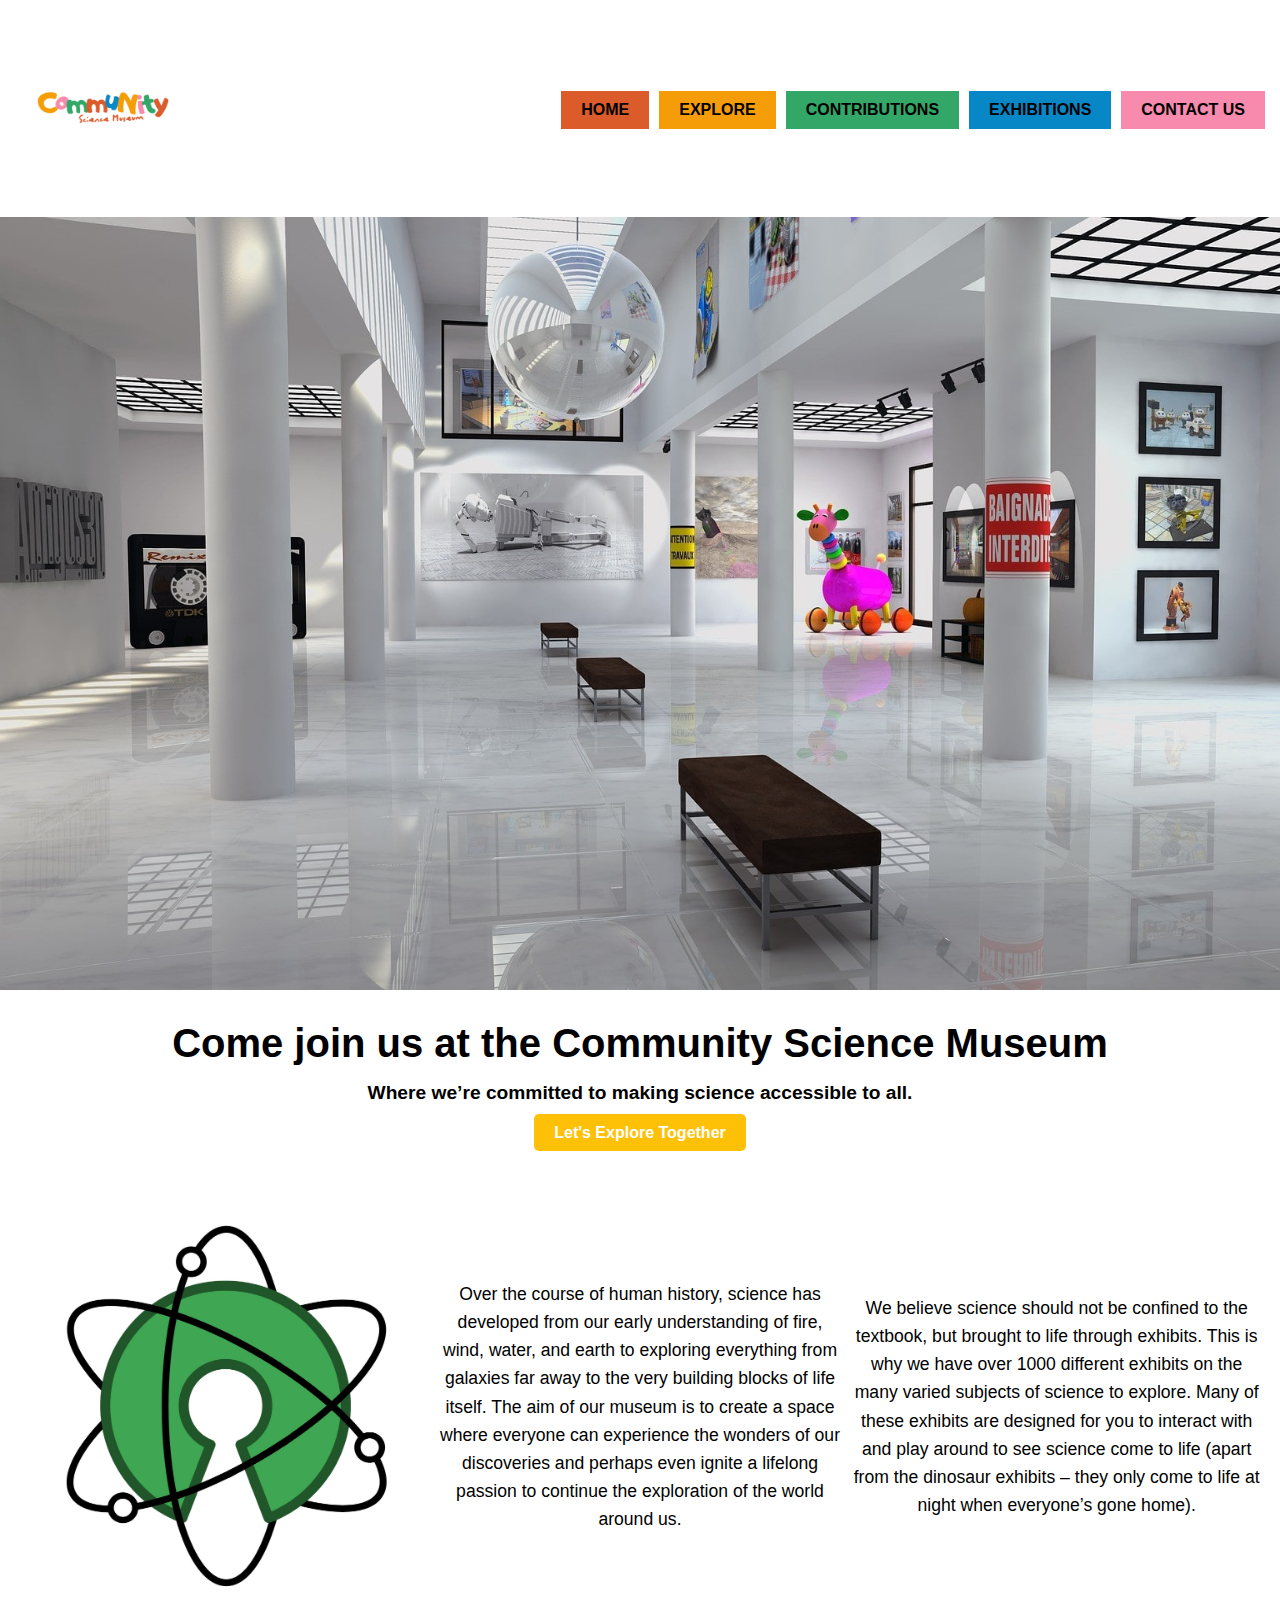
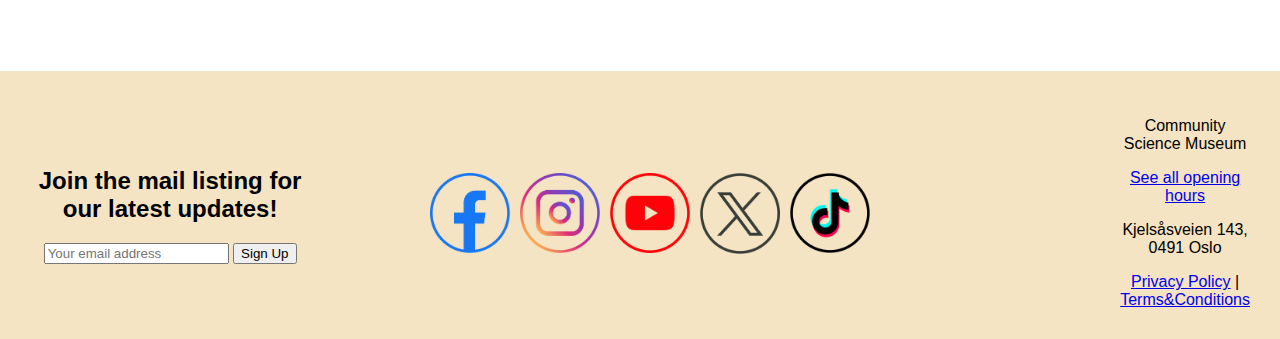
<file: index.html>
<!DOCTYPE html>
<html lang="en">
  <head>
    <meta charset="UTF-8" />
    <meta name="viewport" content="width=device-width, initial-scale=1.0" />
    <title>Community Science Museum</title>
    <link rel="stylesheet" href="src/styles.css" />
    <link
      rel="stylesheet"
      href="https://fonts.googleapis.com/css2?family=Material+Symbols+Outlined:opsz,wght,FILL,GRAD@20..48,100..700,0..1,-50..200"
    />
    <style>
      .material-symbols-outlined {
        font-variation-settings: "FILL" 0, "wght" 400, "GRAD" 0, "opsz" 24;
      }
    </style>
  </head>
  <body>
    <header class="header">
      <div class="logo">
        <img src="images/logo-min.png" alt="Community Science Museum logo" />
      </div>
      <nav class="nav-menu">
        <ul>
          <li><a href="index.html" class="home">HOME</a></li>
          <li><a href="explore.html" class="explore">EXPLORE</a></li>
          <li>
            <a href="contribution.html" class="contributions">CONTRIBUTIONS</a>
          </li>
          <li>
            <a href="exhibitions.html" class="exhibitions">EXHIBITIONS</a>
          </li>
          <li><a href="contact-us.html" class="contact-us">CONTACT US</a></li>
        </ul>
      </nav>
    </header>

    <div class="banner">
      <img src="images/museum-homepage-min.jpg" alt="Museum Exhibit" />
    </div>

    <main>
      <section class="hero">
        <div class="hero-text">
          <h1>Come join us at the Community Science Museum</h1>
          <h2>Where we’re committed to making science accessible to all.</h2>
          <a href="explore.html" class="btn-primary">Let's Explore Together</a>
        </div>
      </section>

      <section class="about">
        <div class="content">
          <img
            src="images/museum1-homepage-min.jpg"
            alt="Science Icon"
            class="icon"
          />
          <p>
            Over the course of human history, science has developed from our
            early understanding of fire, wind, water, and earth to exploring
            everything from galaxies far away to the very building blocks of
            life itself. The aim of our museum is to create a space where
            everyone can experience the wonders of our discoveries and perhaps
            even ignite a lifelong passion to continue the exploration of the
            world around us.
          </p>
          <p>
            We believe science should not be confined to the textbook, but
            brought to life through exhibits. This is why we have over 1000
            different exhibits on the many varied subjects of science to
            explore. Many of these exhibits are designed for you to interact
            with and play around to see science come to life (apart from the
            dinosaur exhibits – they only come to life at night when everyone’s
            gone home).
          </p>
        </div>
      </section>
    </main>

    <footer>
      <section class="newsletter">
        <h2>Join the mail listing for our latest updates!</h2>
        <form action="#">
          <input type="email" placeholder="Your email address" required />
          <button type="submit">Sign Up</button>
        </form>
      </section>
      <section class="footer-links">
        <div class="social-media">
          <a href="https://www.facebook.com/">
            <img src="images/facebook-min.png" alt="Facebook" />
          </a>
          <a href="https://www.instagram.com/">
            <img src="images/instagram-min.png" alt="Instagram" />
          </a>
          <a href="https://www.youtube.com/m">
            <img src="images/youtube-min.png" alt="Youtube" />
          </a>
          <a href="https://x.com/">
            <img src="images/twitter-min.png" alt="Twitter" />
          </a>
          <a href="https://www.tiktok.com/">
            <img src="images/tiktok-min.png" alt="Tiktok" />
          </a>
        </div>
        <div class="contact-info">
          <p>Community Science Museum</p>
          <a href="opening-hours.html">See all opening hours</a>
          <p>Kjelsåsveien 143, 0491 Oslo</p>
          <a href="privacy-policy.html">Privacy Policy</a> |
          <a href="terms-conditions.html">Terms&Conditions</a>
        </div>
      </section>
    </footer>
  </body>
</html>
</file>
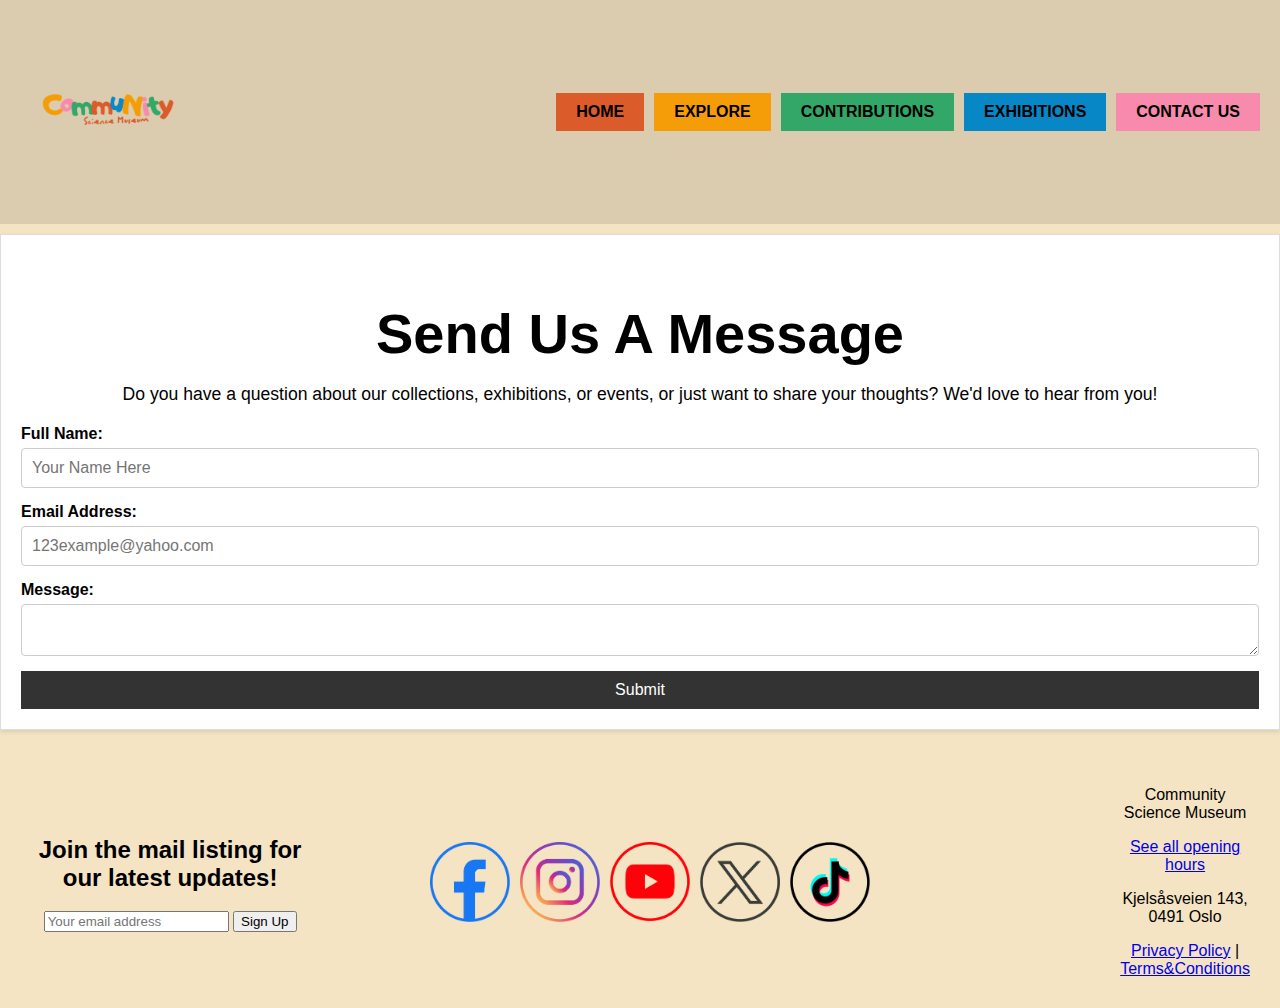
<file: contact-us.html>
<!DOCTYPE html>
<html lang="en">
  <head>
    <meta charset="UTF-8" />
    <meta name="viewport" content="width=device-width, initial-scale=1.0" />
    <title>Community Science Museum - Contact Us</title>
    <link rel="stylesheet" href="src/contact-us.css" />
    <link
      href="https://fonts.cdnfonts.com/css/adigiana-ultra"
      rel="stylesheet"
    />
  </head>
  <body>
    <header class="header">
      <div class="logo">
        <img src="images/logo-min.png" alt="Community Science Museum logo" />
      </div>
      <nav class="nav-menu">
        <ul>
          <li><a href="index.html" class="home">HOME</a></li>
          <li><a href="explore.html" class="explore">EXPLORE</a></li>
          <li>
            <a href="contribution.html" class="contributions">CONTRIBUTIONS</a>
          </li>
          <li>
            <a href="exhibitions.html" class="exhibitions">EXHIBITIONS</a>
          </li>
          <li><a href="#" class="contact-us">CONTACT US</a></li>
        </ul>
      </nav>
    </header>

    <main>
      <section class="contact-form">
        <h2>Send Us A Message</h2>
        <p>
          Do you have a question about our collections, exhibitions, or events,
          or just want to share your thoughts? We'd love to hear from you!
        </p>
        <form>
          <label for="name">Full Name:</label>
          <input
            type="text"
            id="name"
            name="name"
            placeholder="Your Name Here"
            required
          />

          <label for="email">Email Address:</label>
          <input
            type="email"
            id="email"
            name="email"
            placeholder="123example@yahoo.com"
            required
          />

          <label for="message">Message:</label>
          <textarea
            id="message"
            name="message"
            placeholder="Your Message Here"
            required
          >
          </textarea>

          <button type="submit">Submit</button>
        </form>
      </section>
    </main>

    <footer>
      <section class="newsletter">
        <h2>Join the mail listing for our latest updates!</h2>
        <form action="#">
          <input type="email" placeholder="Your email address" required />
          <button type="submit">Sign Up</button>
        </form>
      </section>
      <section class="footer-links">
        <div class="social-media">
          <a href="https://www.facebook.com/">
            <img src="images/facebook-min.png" alt="Facebook" />
          </a>
          <a href="https://www.instagram.com/">
            <img src="images/instagram-min.png" alt="Instagram" />
          </a>
          <a href="https://www.youtube.com/m">
            <img src="images/youtube-min.png" alt="Youtube" />
          </a>
          <a href="https://x.com/">
            <img src="images/twitter-min.png" alt="Twitter" />
          </a>
          <a href="https://www.tiktok.com/">
            <img src="images/tiktok-min.png" alt="Tiktok" />
          </a>
        </div>
        <div class="contact-info">
          <p>Community Science Museum</p>
          <a href="opening-hours.html">See all opening hours</a>
          <p>Kjelsåsveien 143, 0491 Oslo</p>
          <a href="privacy-policy.html">Privacy Policy</a> |
          <a href="terms-conditions.html">Terms&Conditions</a>
        </div>
      </section>
    </footer>
  </body>
</html>
</file>
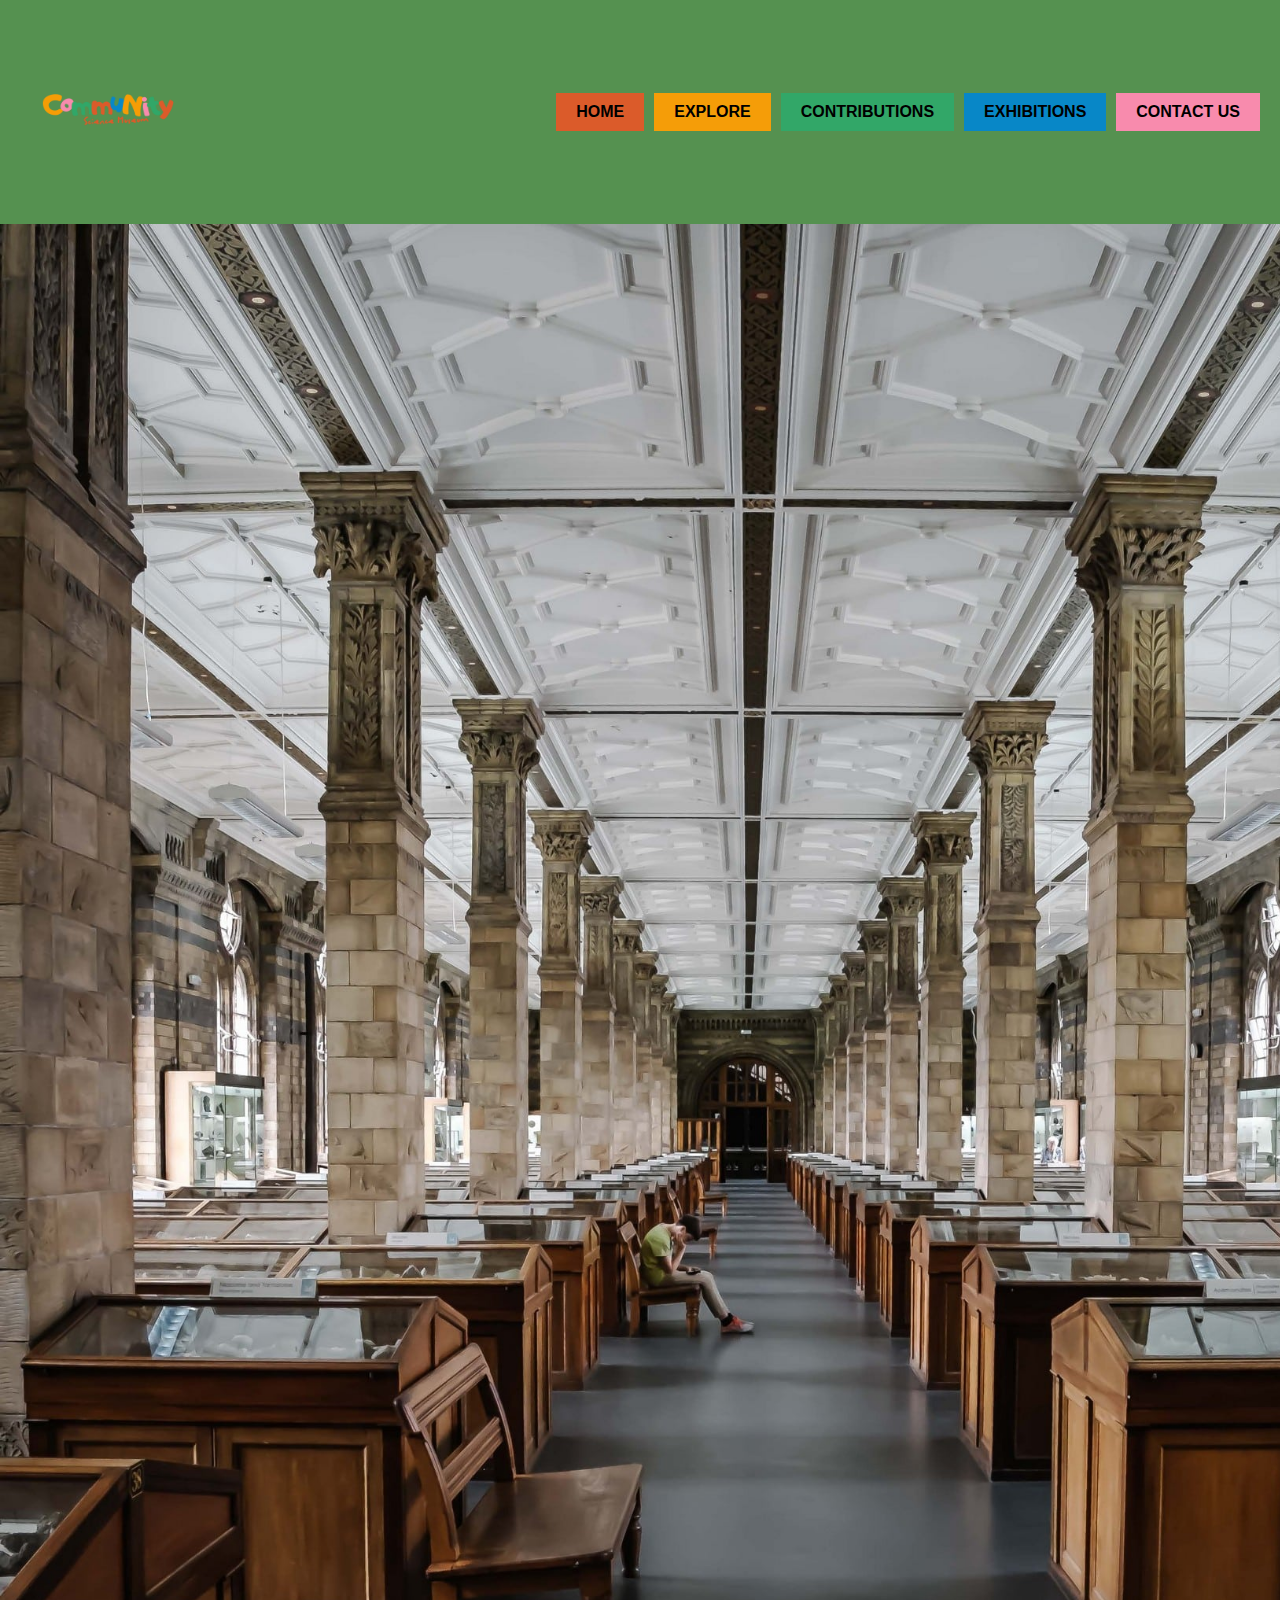
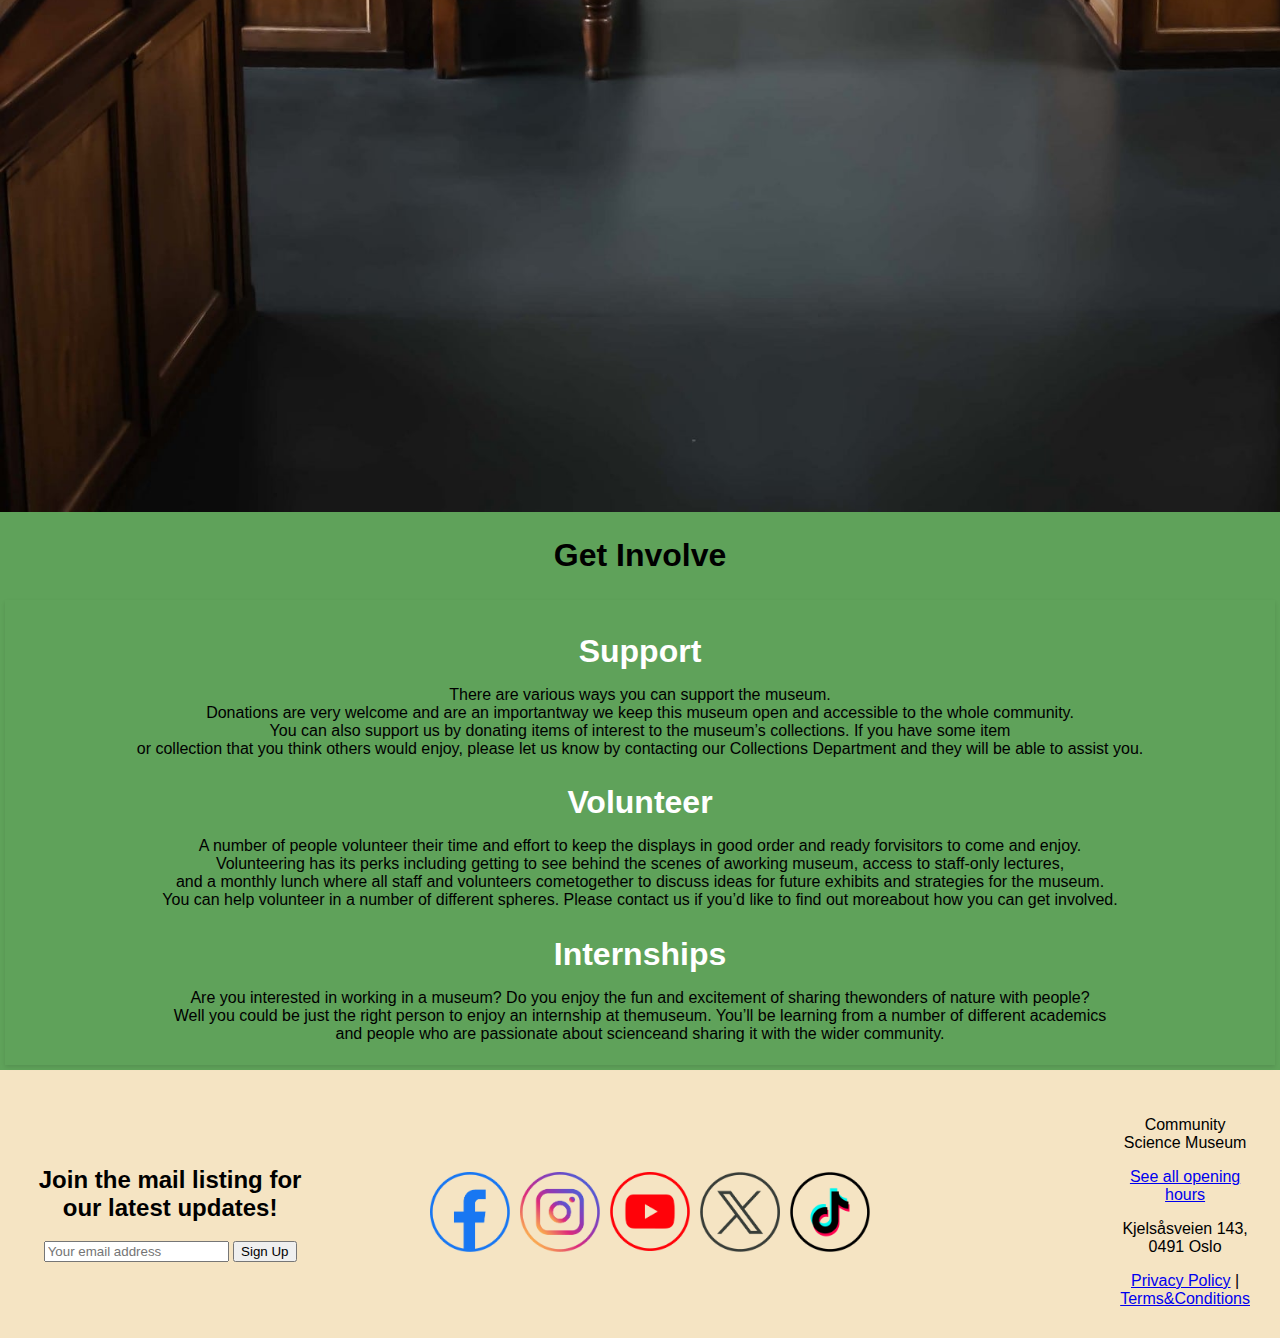
<file: contribution.html>
<!DOCTYPE html>
<html lang="en">
  <head>
    <meta charset="UTF-8" />
    <meta name="viewport" content="width=device-width, initial-scale=1.0" />
    <title>Community Science Museum - Contribution</title>
    <link rel="stylesheet" href="src/contribution.css" />
    <link
      href="https://fonts.cdnfonts.com/css/adigiana-ultra"
      rel="stylesheet"
    />
  </head>
  <body>
    <header class="header">
      <div class="logo">
        <img src="images/logo-min.png" alt="Community Science Museum logo" />
      </div>
      <nav class="nav-menu">
        <ul>
          <li><a href="index.html" class="home">HOME</a></li>
          <li><a href="explore.html" class="explore">EXPLORE</a></li>
          <li><a href="#" class="contributions">CONTRIBUTIONS</a></li>
          <li>
            <a href="exhibitions.html" class="exhibitions">EXHIBITIONS</a>
          </li>
          <li><a href="contact-us.html" class="contact-us">CONTACT US</a></li>
        </ul>
      </nav>
    </header>

    <div class="banner">
      <img src="images/contribution-min.jpg" alt="Corridor" />
    </div>

    <main>
      <section class="intro">
        <h1>Get Involve</h1>
        <div class="section-container">
          <div class="content">
            <article>
              <h2>Support</h2>
              <p>
                There are various ways you can support the museum.
                <br />Donations are very welcome and are an importantway we keep
                this museum open and accessible to the whole community.
                <br />
                You can also support us by donating items of interest to the
                museum’s collections. If you have some item <br />or collection
                that you think others would enjoy, please let us know by
                contacting our Collections Department and they will be able to
                assist you.
              </p>
            </article>
            <article>
              <h2>Volunteer</h2>
              <p>
                A number of people volunteer their time and effort to keep the
                displays in good order and ready forvisitors to come and enjoy.
                <br />
                Volunteering has its perks including getting to see behind the
                scenes of aworking museum, access to staff-only lectures,
                <br />and a monthly lunch where all staff and volunteers
                cometogether to discuss ideas for future exhibits and strategies
                for the museum. <br />You can help volunteer in a number of
                different spheres. Please contact us if you’d like to find out
                moreabout how you can get involved.
              </p>
            </article>
            <article>
              <h2>Internships</h2>
              <p>
                Are you interested in working in a museum? Do you enjoy the fun
                and excitement of sharing thewonders of nature with people?
                <br />
                Well you could be just the right person to enjoy an internship
                at themuseum. You’ll be learning from a number of different
                academics
                <br />and people who are passionate about scienceand sharing it
                with the wider community.
              </p>
            </article>
          </div>
        </div>
      </section>
    </main>

    <footer>
      <section class="newsletter">
        <h2>Join the mail listing for our latest updates!</h2>
        <form action="#">
          <input type="email" placeholder="Your email address" required />
          <button type="submit">Sign Up</button>
        </form>
      </section>
      <section class="footer-links">
        <div class="social-media">
          <a href="https://www.facebook.com/">
            <img src="images/facebook-min.png" alt="Facebook" />
          </a>
          <a href="https://www.instagram.com/">
            <img src="images/instagram-min.png" alt="Instagram" />
          </a>
          <a href="https://www.youtube.com/m">
            <img src="images/youtube-min.png" alt="Youtube" />
          </a>
          <a href="https://x.com/">
            <img src="images/twitter-min.png" alt="Twitter" />
          </a>
          <a href="https://www.tiktok.com/">
            <img src="images/tiktok-min.png" alt="Tiktok" />
          </a>
        </div>
        <div class="contact-info">
          <p>Community Science Museum</p>
          <a href="opening-hours.html">See all opening hours</a>
          <p>Kjelsåsveien 143, 0491 Oslo</p>
          <a href="privacy-policy.html">Privacy Policy</a> |
          <a href="terms-conditions.html">Terms&Conditions</a>
        </div>
      </section>
    </footer>
  </body>
</html>
</file>
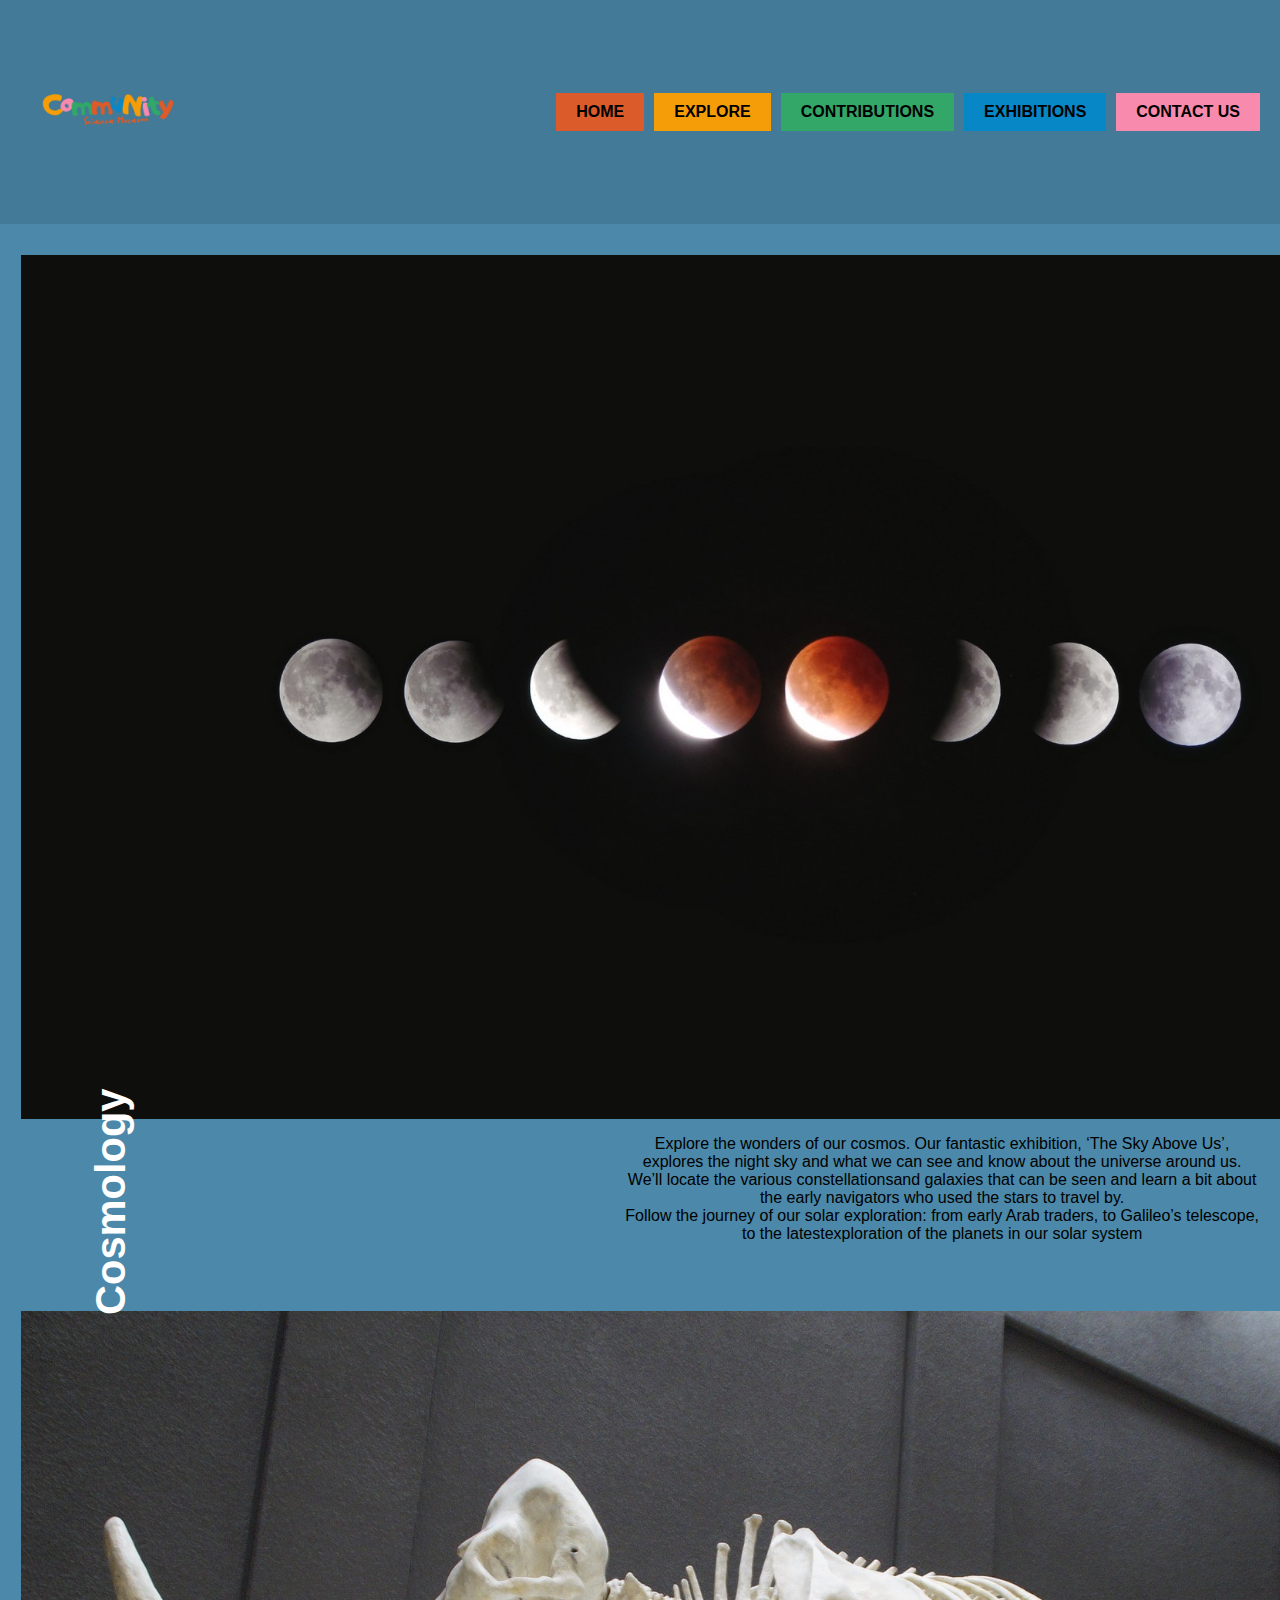
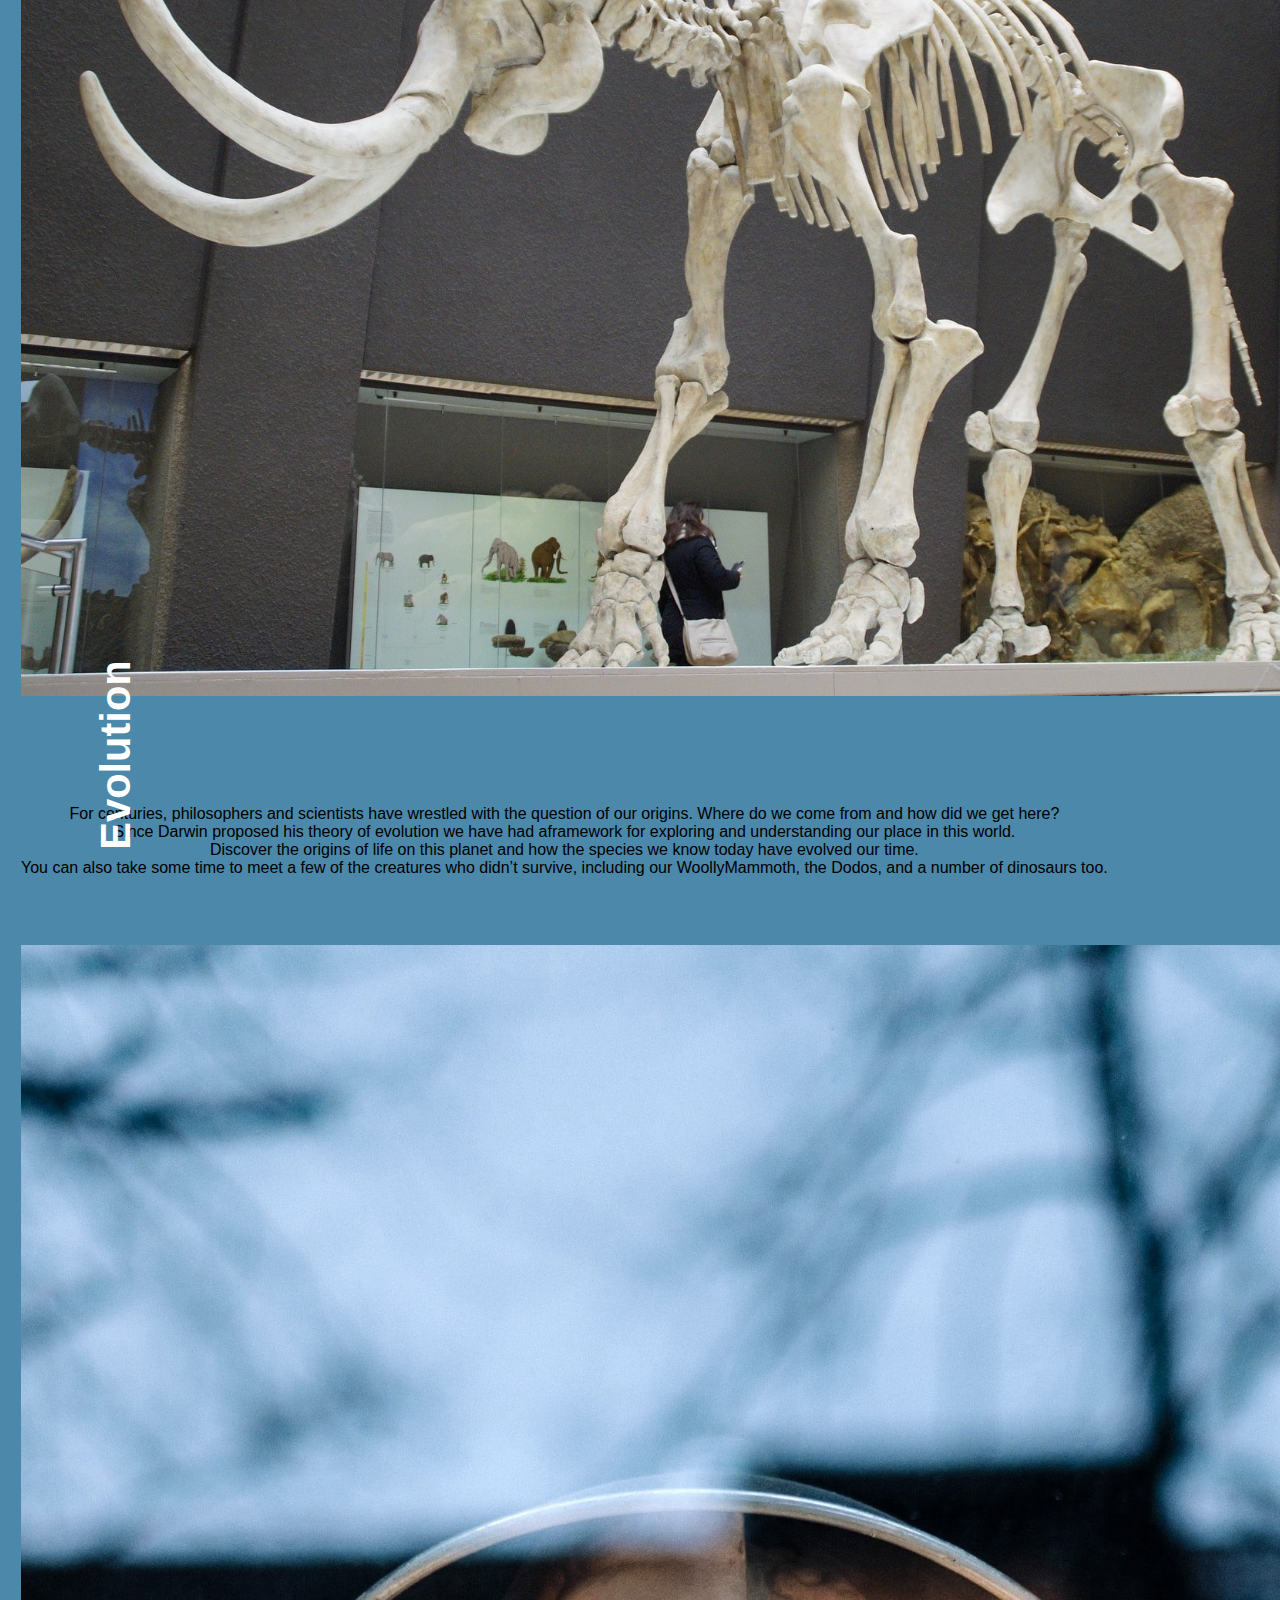
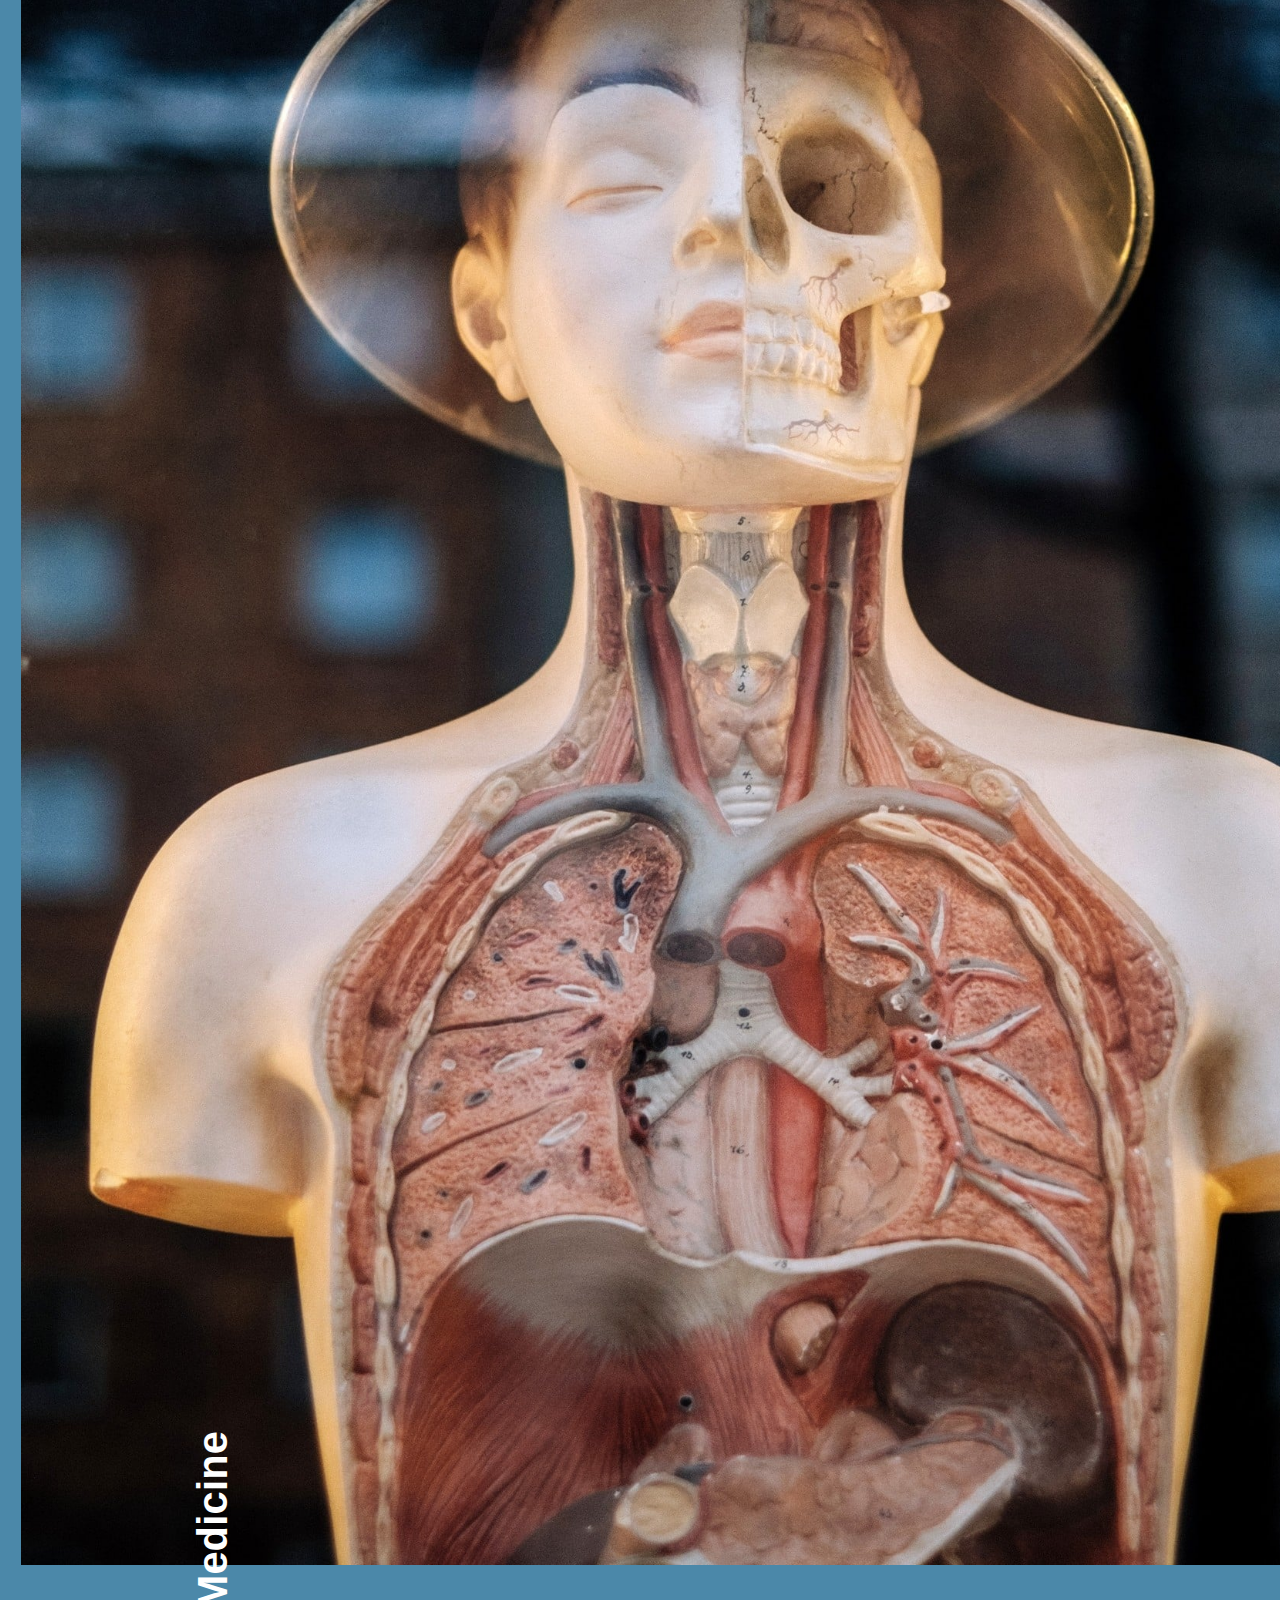
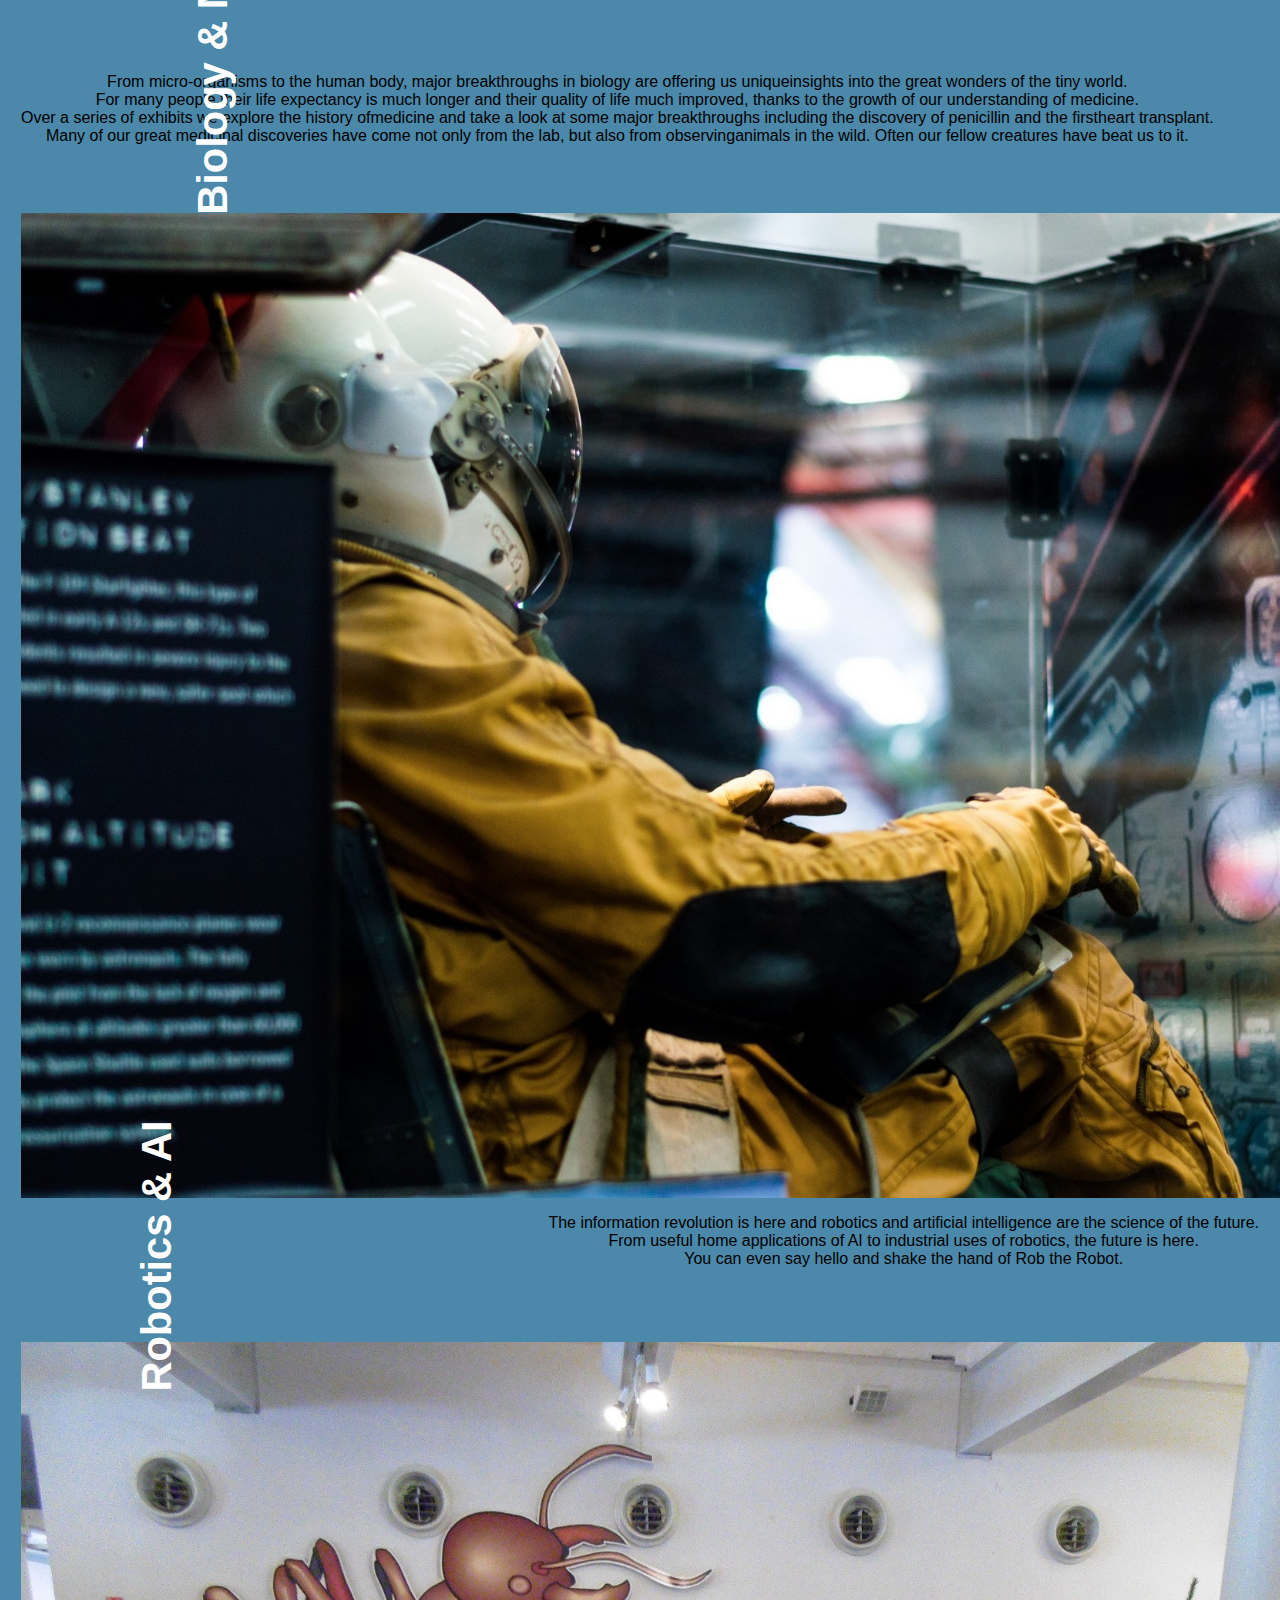
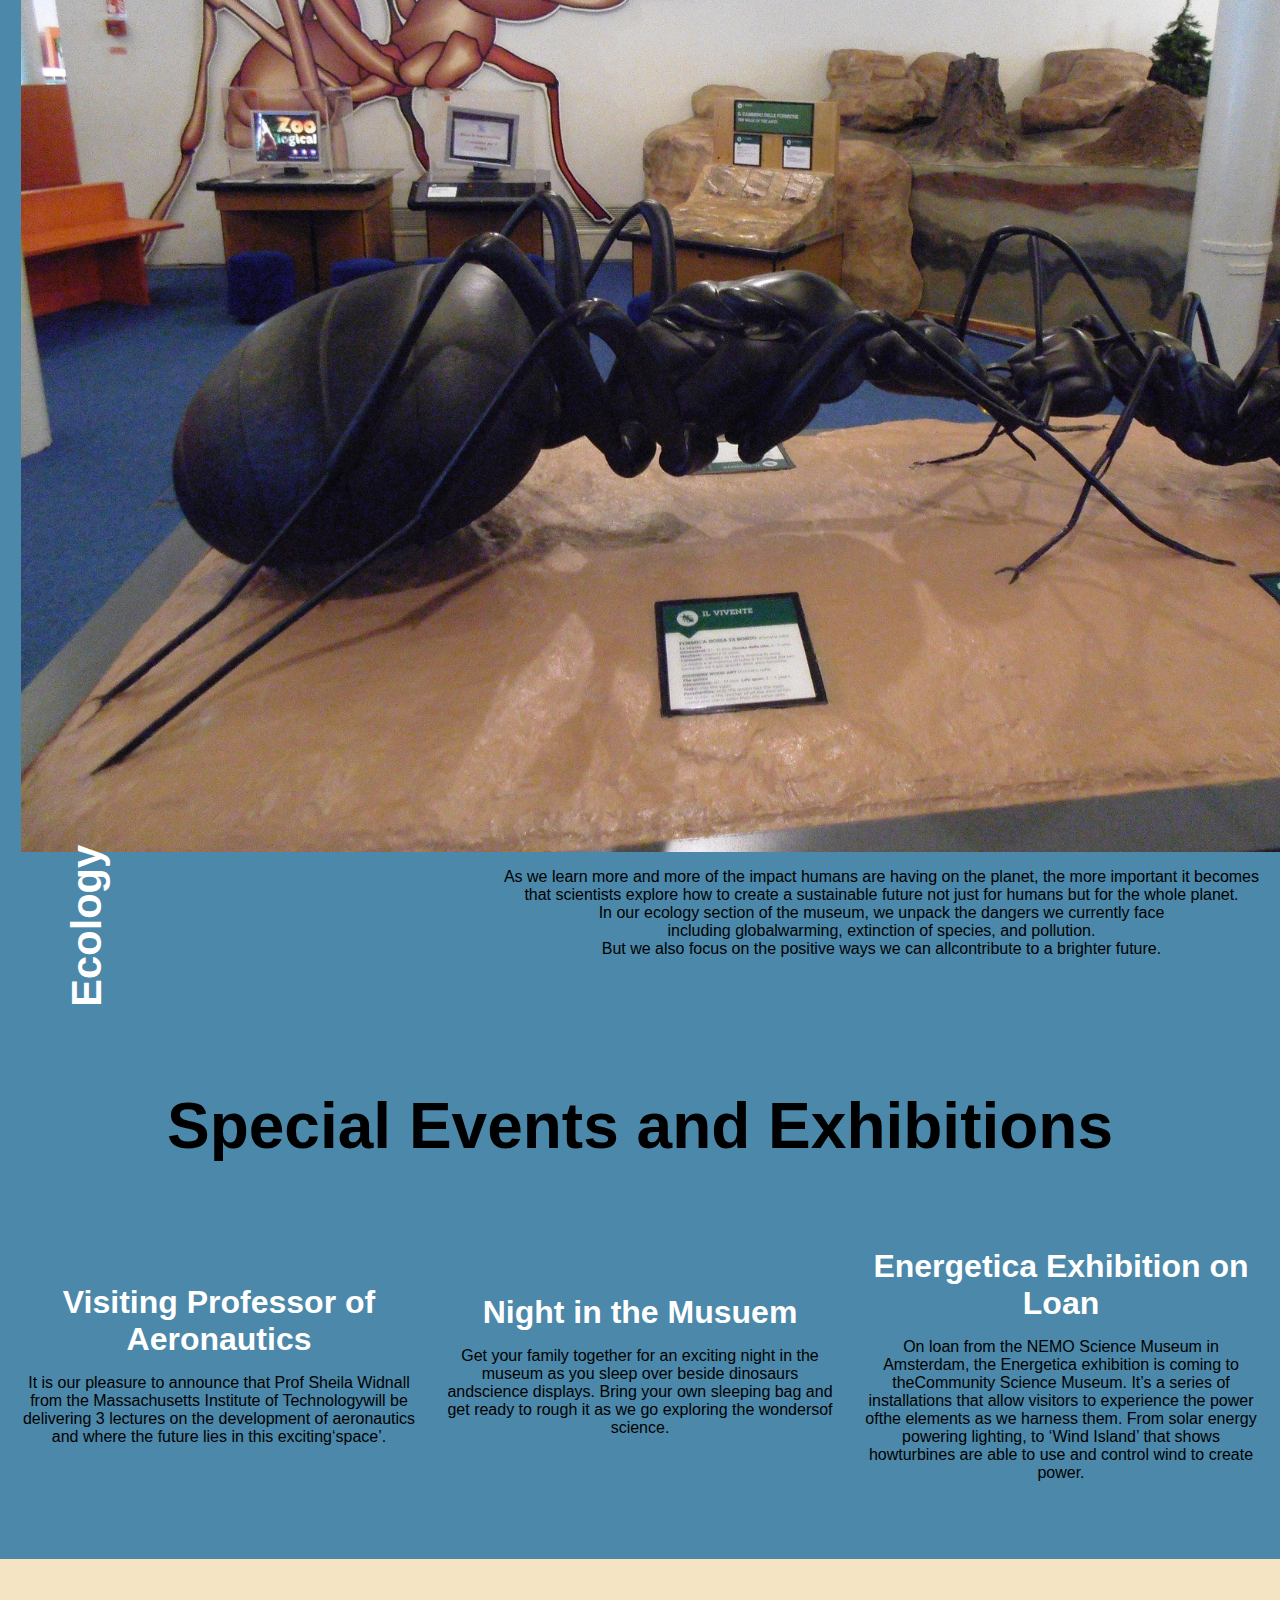
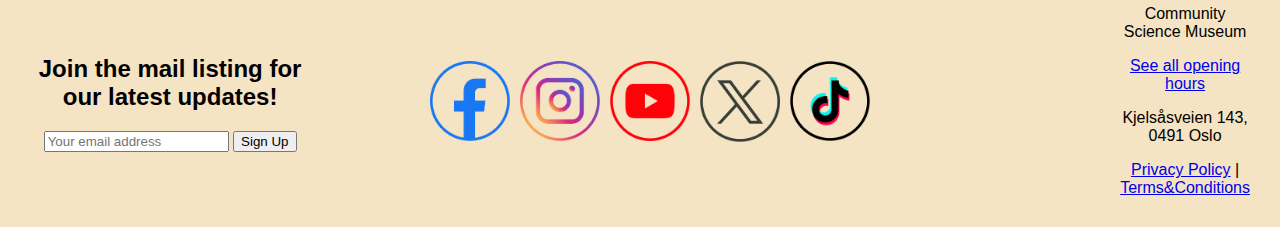
<file: exhibitions.html>
<!DOCTYPE html>
<html lang="en">
  <head>
    <meta charset="UTF-8" />
    <meta name="viewport" content="width=device-width, initial-scale=1.0" />
    <title>Community Science Musuem - Exhibitions</title>
    <link rel="stylesheet" href="src/exhibitions.css">
    <link
      href="https://fonts.cdnfonts.com/css/adigiana-ultra"
      rel="stylesheet">
  </head>
  <body>
    <header>
      <nav>
        <header class="header">
      <div class="logo">
        <img src="images/logo-min.png" alt="Community Science Museum logo" />
      </div>
      <nav class="nav-menu">
        <ul>
          <li><a href="index.html" class="home">HOME</a></li>
          <li><a href="explore.html" class="explore">EXPLORE</a></li>
          <li><a href="contribution.html" class="contributions">CONTRIBUTIONS</a></li>
          <li><a href="#" class="exhibitions">EXHIBITIONS</a></li>
          <li><a href="contact-us.html" class="contact-us">CONTACT US</a></li>
        </ul>
      </nav>
    </header>

    <main>
      <section class="exhibition" id="cosmology">
        <img src="images/cosmology-min.jpg" alt="cosmology">
        <h2>Cosmology</h2>
        <p>
          Explore the wonders of our cosmos. Our fantastic exhibition, ‘The Sky
          Above Us’, 
          <br/> explores the night sky and what we can see and know about
          the universe around us. 
          <br />We’ll locate the various constellationsand
          galaxies that can be seen and learn a bit about 
          <br />the early navigators
          who used the stars to travel by.
          <br />
          Follow the journey of our solar exploration: from early Arab traders,
          to Galileo’s telescope, 
          <br />to the latestexploration of the planets in our
          solar system
        </p>
      </section>
      <section class="exhibition" id="evolution">
        <img src="images/evolution-min.jpg" alt="Dinosaur Skeleton">
        <h2>Evolution</h2>
        <p>
          For centuries, philosophers and scientists have wrestled with the
          question of our origins. Where do we come from and how did we get here?
          <br />
          Since Darwin proposed his theory of evolution we have had aframework
          for exploring and understanding our place in this world.
          <br />
          Discover the origins of life on this planet and how the species we
          know today have evolved our time.
          <br />You can also take some time to meet a
          few of the creatures who didn’t survive, including our WoollyMammoth,
          the Dodos, and a number of dinosaurs too.
        </p>
      </section>
      <section class="exhibition" id="biology-medicine">
        <img src="images/biology&medicine-min.jpg" alt="Body Anatomy">
        <h2>Biology & Medicine</h2>
        <p>
          From micro-organisms to the human body, major breakthroughs in biology
          are offering us uniqueinsights into the great wonders of the tiny
          world.
          <br />
          For many people their life expectancy is much longer and their quality
          of life much improved, thanks to the growth of our understanding of
          medicine. 
          <br />
          Over a series of exhibits we explore the history ofmedicine
          and take a look at some major breakthroughs including the discovery of
          penicillin and the firstheart transplant.
          <br />
          Many of our great medicinal discoveries have come not only from the
          lab, but also from observinganimals in the wild. Often our fellow
          creatures have beat us to it.
        </p>
      </section>
      <section class="exhibition" id="robotics-ai">
        <img src="images/robotics&ai-min.jpg" alt="Robotics">
        <h2>Robotics & AI</h2>
        <p>
          The information revolution is here and robotics and artificial
          intelligence are the science of the future.
          <br />From useful home
          applications of AI to industrial uses of robotics, the future is here.
          <br />You can even say hello and shake the hand of Rob the Robot.
        </p>
      </section>
      <section class="exhibition" id="ecology">
        <img src="images/ecology-min.jpg" alt="Statue of Ants">
        <h2>Ecology</h2>
        <p>
          As we learn more and more of the impact humans are having on the
          planet, the more important it becomes
          <br /> that scientists explore how to
          create a sustainable future not just for humans but for the whole
          planet.
          <br />
          In our ecology section of the museum, we unpack the dangers we
          currently face 
          <br />including globalwarming, extinction of species, and
          pollution. 
          <br />But we also focus on the positive ways we can allcontribute
          to a brighter future.
        </p>
      </section>
      <section class="special-events">
        <h2>Special Events and Exhibitions</h2>
        <div class="events-container">
          <div class="event-item">
            <h3>Visiting Professor of Aeronautics</h3>
            <p>
              It is our pleasure to announce that Prof Sheila Widnall from the
              Massachusetts Institute of Technologywill be delivering 3 lectures
              on the development of aeronautics and where the future lies in
              this exciting‘space’.
            </p>
          </div>
          <div class="event-item">
            <h3>Night in the Musuem</h3>
            <p>
              Get your family together for an exciting night in the museum as
              you sleep over beside dinosaurs andscience displays. Bring your
              own sleeping bag and get ready to rough it as we go exploring the
              wondersof science.
            </p>
          </div>
          <div class="event-item">
            <h3>Energetica Exhibition on Loan</h3>
            <p>
              On loan from the NEMO Science Museum in Amsterdam, the Energetica
              exhibition is coming to theCommunity Science Museum. It’s a series
              of installations that allow visitors to experience the power ofthe
              elements as we harness them. From solar energy powering lighting,
              to ‘Wind Island’ that shows howturbines are able to use and
              control wind to create power.
            </p>
          </div>
        </div>
      </section>
    </main>

      <footer>
      <section class="newsletter">
        <h2>Join the mail listing for our latest updates!</h2>
        <form action="#">
          <input type="email" placeholder="Your email address" required />
          <button type="submit">Sign Up</button>
        </form>
      </section>
      <section class="footer-links">
        <div class="social-media">
          <a href="https://www.facebook.com/">
            <img src="images/facebook-min.png" alt="Facebook" />
          </a>
          <a href="https://www.instagram.com/">
            <img src="images/instagram-min.png" alt="Instagram" />
          </a>
          <a href="https://www.youtube.com/m">
            <img src="images/youtube-min.png" alt="Youtube" />
          </a>
          <a href="https://x.com/">
            <img src="images/twitter-min.png" alt="Twitter" />
          </a>
          <a href="https://www.tiktok.com/">
            <img src="images/tiktok-min.png" alt="Tiktok" />
          </a>
        </div>
        <div class="contact-info">
          <p>Community Science Museum</p>
          <a href="opening-hours.html">See all opening hours</a>
          <p>Kjelsåsveien 143, 0491 Oslo</p>
          <a href="privacy-policy.html">Privacy Policy</a> | <a href="terms-conditions.html">Terms&Conditions</a>
        </div>
      </section>
    </footer>
  </body>
</html>
</file>
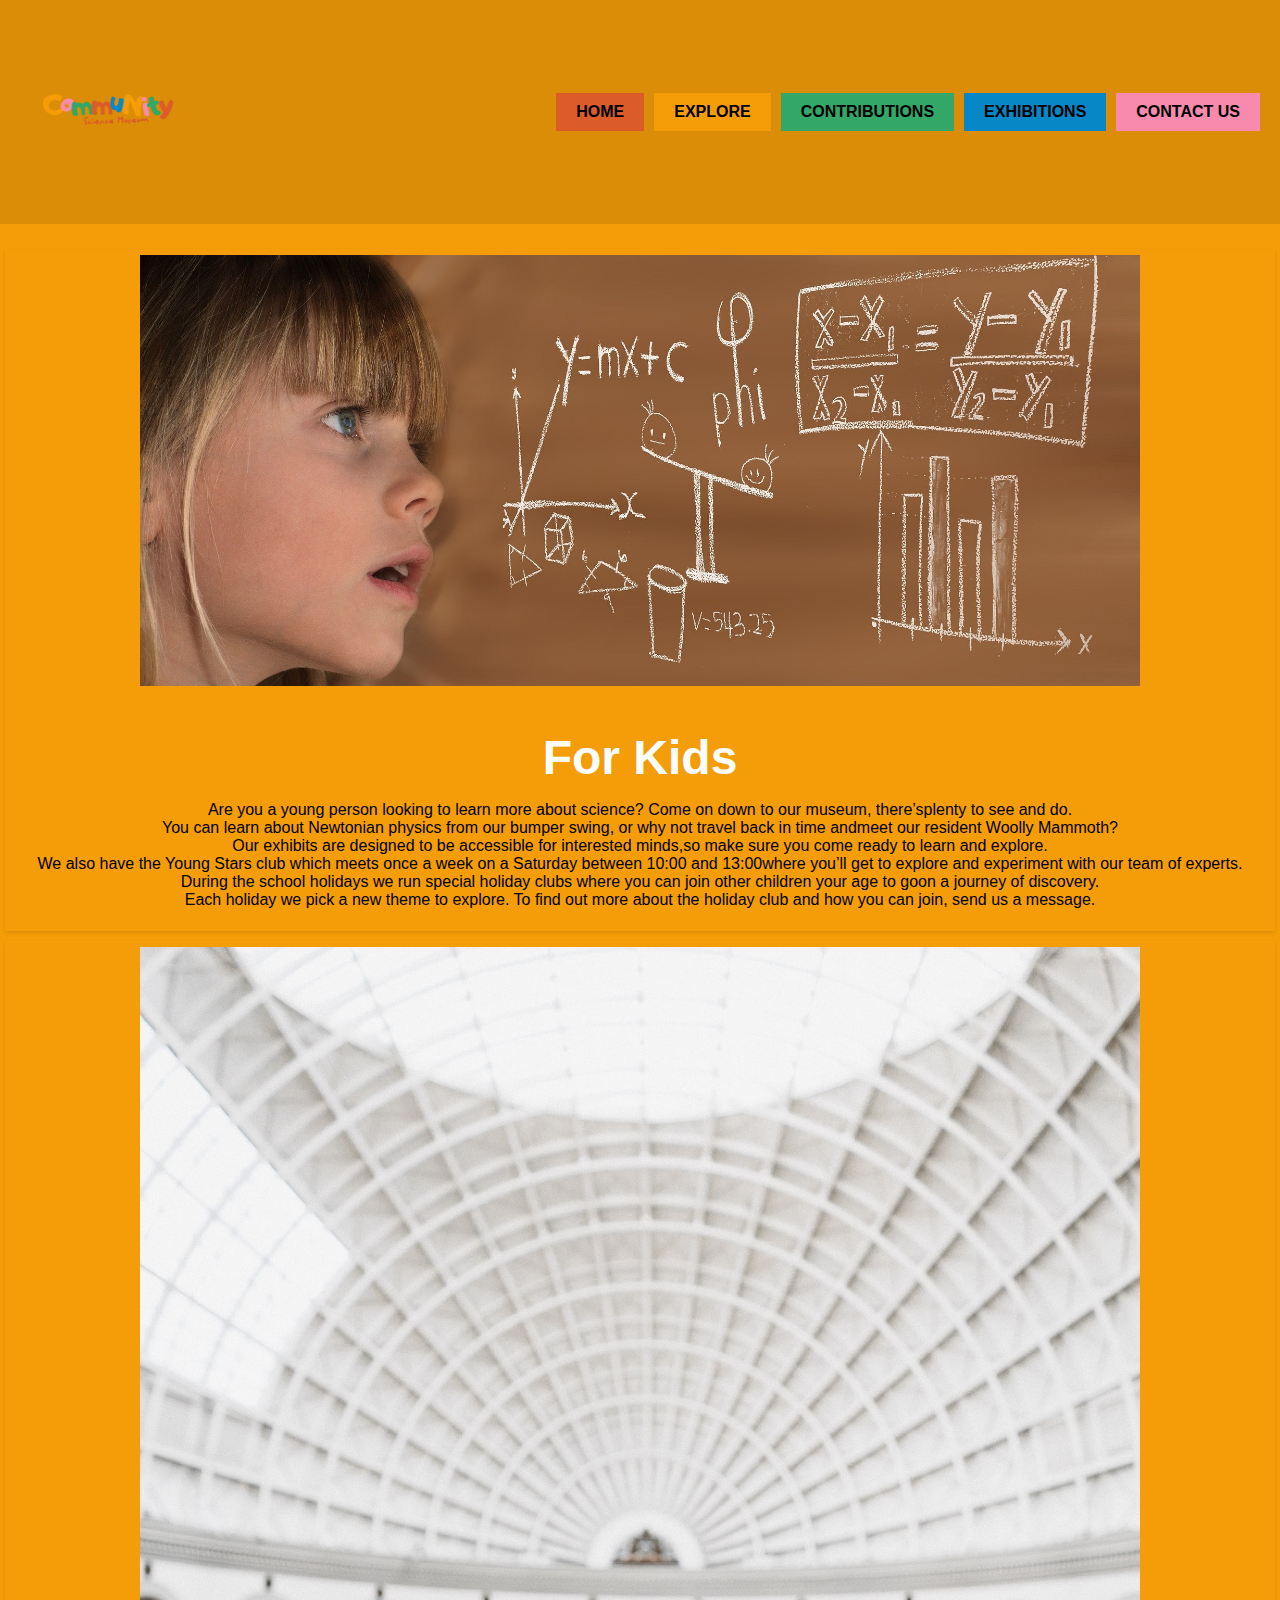
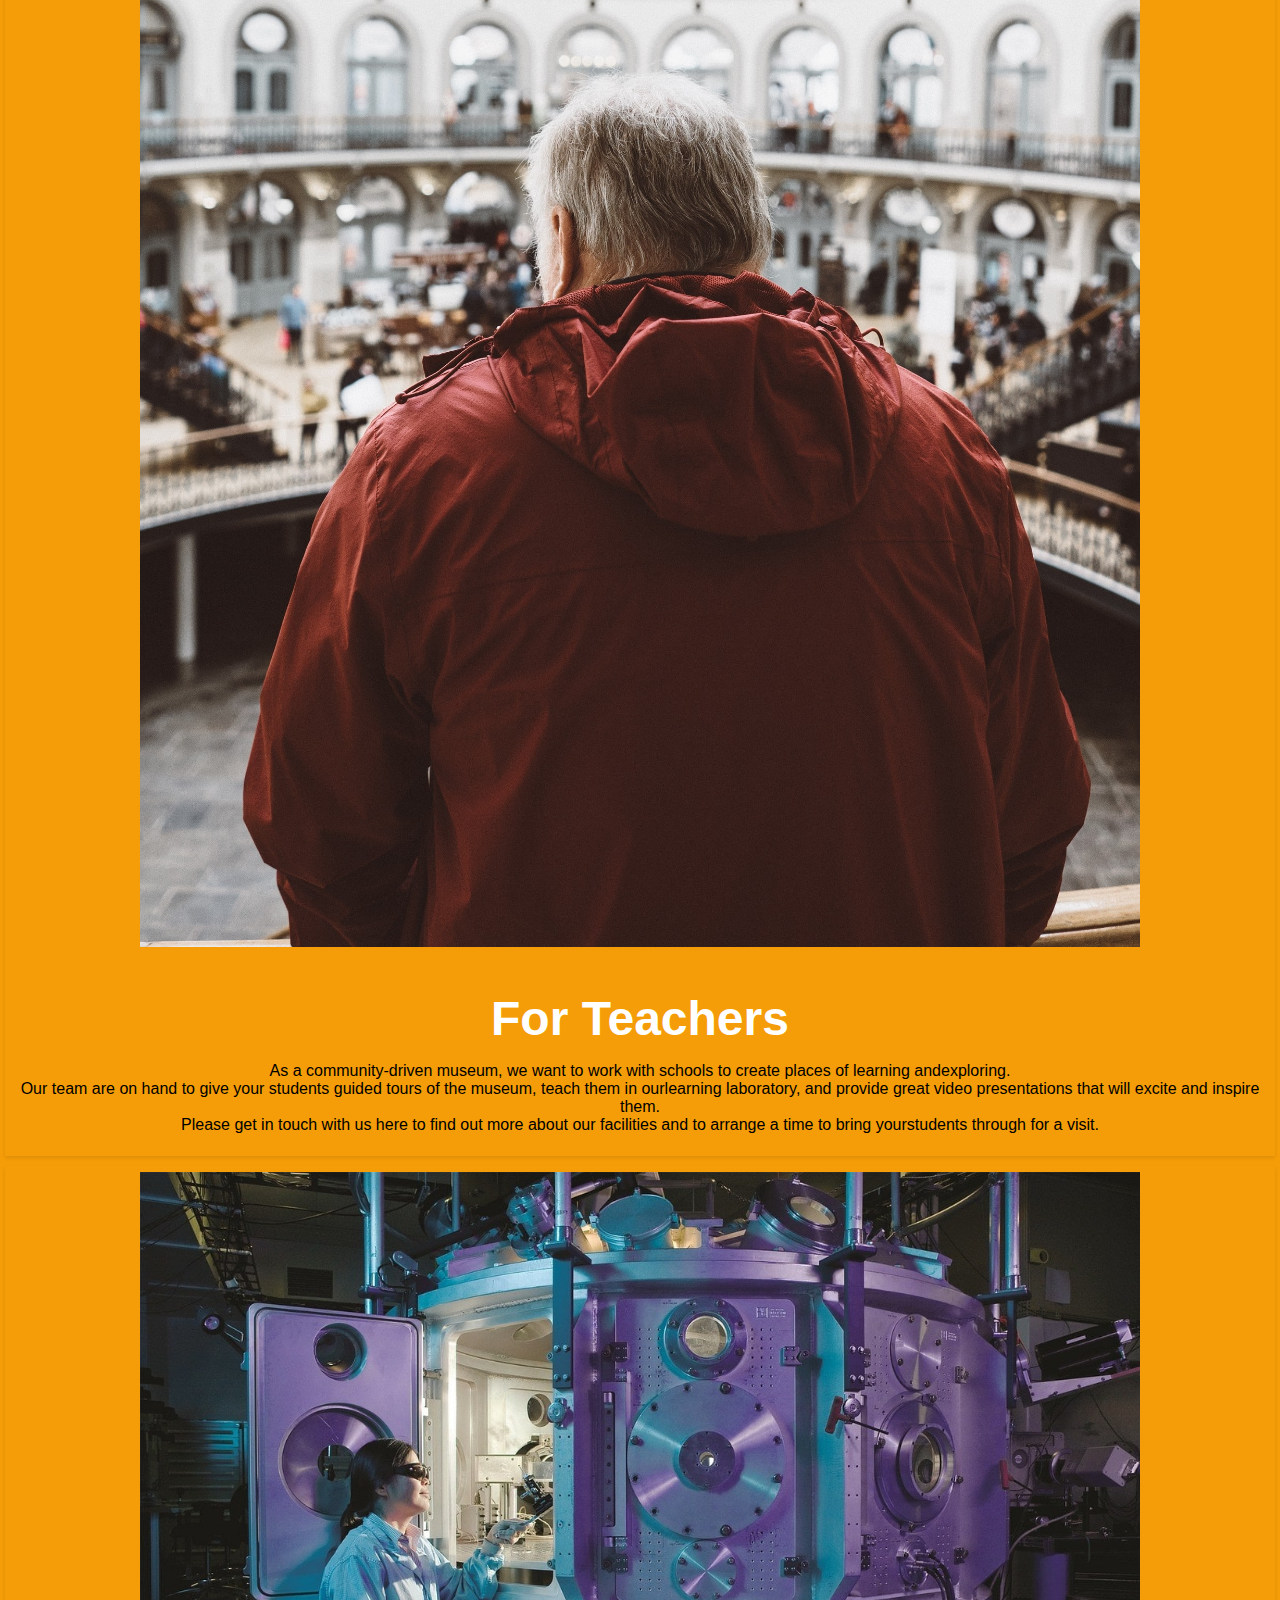
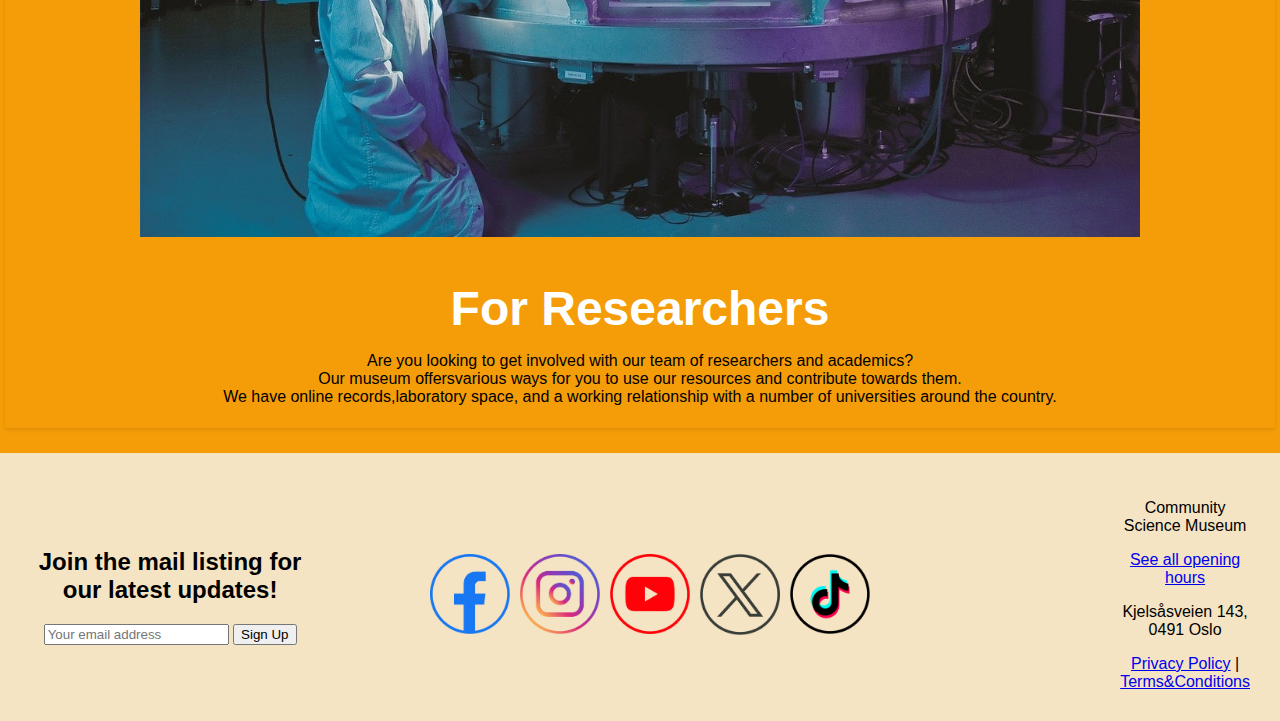
<file: explore.html>
<!DOCTYPE html>
<html lang="en">
  <head>
    <meta charset="UTF-8" />
    <meta name="viewport" content="width=device-width, initial-scale=1.0" />
    <title>Community Science Museum - Explore</title>
    <link rel="stylesheet" href="src/explore.css" />
    <link href="https://fonts.cdnfonts.com/css/adigiana-ultra" rel="stylesheet">
  </head>
  <body>
    <header>
      <nav>
        <header class="header">
      <div class="logo">
        <img src="images/logo-min.png" alt="Community Science Museum logo" />
      </div>
      <nav class="nav-menu">
        <ul>
          <li><a href="index.html" class="home">HOME</a></li>
          <li><a href="#" class="explore">EXPLORE</a></li>
          <li><a href="contribution.html" class="contributions">CONTRIBUTIONS</a></li>
          <li><a href="exhibitions.html" class="exhibitions">EXHIBITIONS</a></li>
          <li><a href="contact-us.html" class="contact-us">CONTACT US</a></li>
        </ul>
      </nav>
    </header>

    <main>
      <section class="explore-section">
        <div class="explore-card" id="kids">
          <img src="images/explorepage-min.jpg" alt="Kid exploring">
        <h2>For Kids</h2>
        <p>
          Are you a young person looking to learn more about science? Come on
          down to our museum, there’splenty to see and do.
        <br />
          You can learn about Newtonian physics from our bumper swing, or why
          not travel back in time andmeet our resident Woolly Mammoth? 
          <br />
          Our
          exhibits are designed to be accessible for interested minds,so make
          sure you come ready to learn and explore.
      <br />
          We also have the Young Stars club which meets once a week on a
          Saturday between 10:00 and 13:00where you’ll get to explore and
          experiment with our team of experts. <br />
          During the school holidays we run
          special holiday clubs where you can join other children your age to
          goon a journey of discovery. 
          <br />
          Each holiday we pick a new theme to
          explore. To find out more about the holiday club and how you can join,
          send us a message.
        </p>
        </div>
      <div class="explore-card" id="teachers">
        <img src="images/explorepage1-min.jpg" alt="Man in the Museum">
        <h2>For Teachers</h2>
        <p>
          As a community-driven museum, we want to work with schools to create
          places of learning andexploring.
          <br />
           Our team are on hand to give your
          students guided tours of the museum, teach them in ourlearning
          laboratory, and provide great video presentations that will excite and
          inspire them.
  <br />
          Please get in touch with us here to find out more about our facilities
          and to arrange a time to bring yourstudents through for a visit.
        </p>
      </div>

      <div class="explore-card" id="researchers">
        <img src="images/explorepage2-min.jpg" alt="Scientist">
        <h2>For Researchers</h2>
        <p>
          Are you looking to get involved with our team of researchers and
          academics? 
          <br />
          Our museum offersvarious ways for you to use our resources
          and contribute towards them. 
          <br />We have online records,laboratory space,
          and a working relationship with a number of universities around the
          country.
        </p>
      </div>
      </section>
    </main>

    <footer>
      <section class="newsletter">
        <h2>Join the mail listing for our latest updates!</h2>
        <form action="#">
          <input type="email" placeholder="Your email address" required />
          <button type="submit">Sign Up</button>
        </form>
      </section>
      <section class="footer-links">
        <div class="social-media">
          <a href="https://www.facebook.com/">
            <img src="images/facebook-min.png" alt="Facebook" />
          </a>
          <a href="https://www.instagram.com/">
            <img src="images/instagram-min.png" alt="Instagram" />
          </a>
          <a href="https://www.youtube.com/m">
            <img src="images/youtube-min.png" alt="Youtube" />
          </a>
          <a href="thttps://x.com/">
            <img src="images/twitter-min.png" alt="Twitter" />
          </a>
          <a href="https://www.tiktok.com/">
            <img src="images/tiktok-min.png" alt="Tiktok" />
          </a>
        </div>
        <div class="contact-info">
          <p>Community Science Museum</p>
          <a href="opening-hours.html">See all opening hours</a>
          <p>Kjelsåsveien 143, 0491 Oslo</p>
          <a href="privacy-policy.html">Privacy Policy</a> | <a href="terms-conditions.html">Terms&Conditions</a>
        </div>
      </section>
    </footer>
   </body>
</html>
</file>
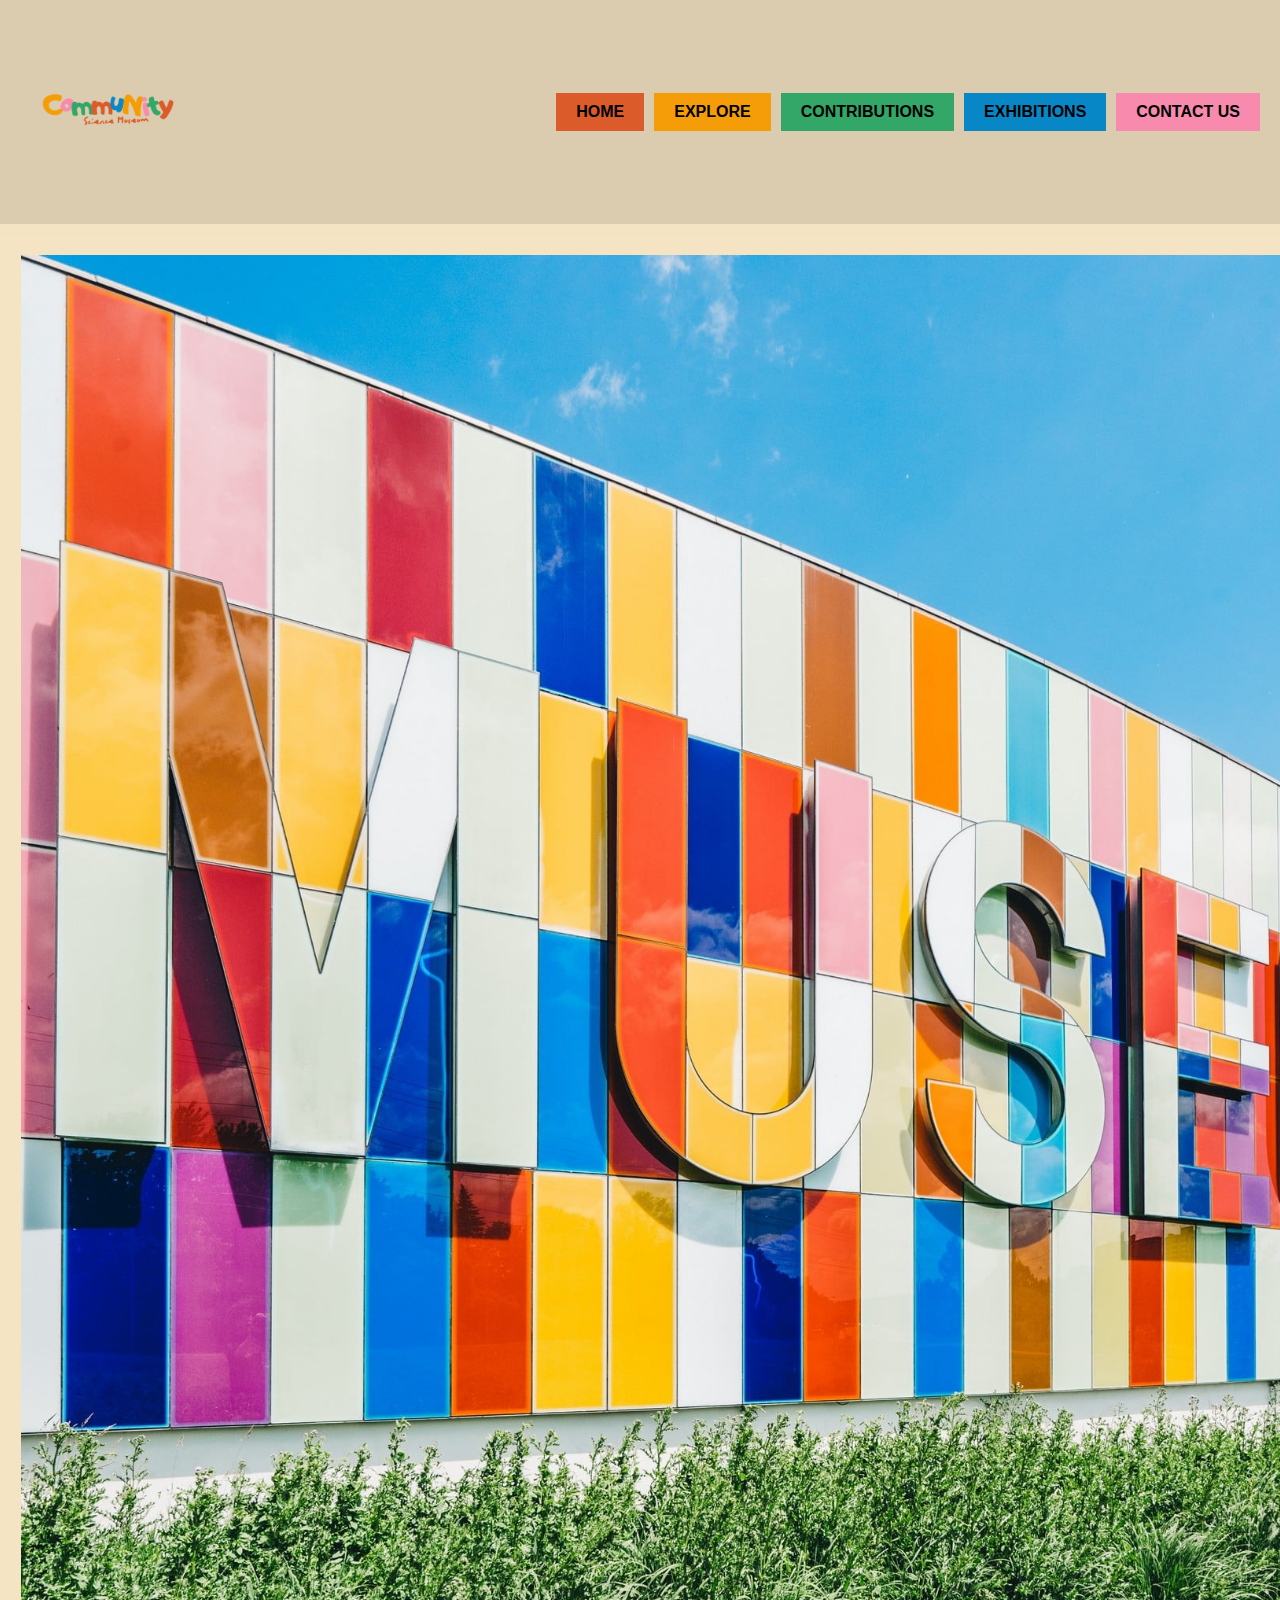
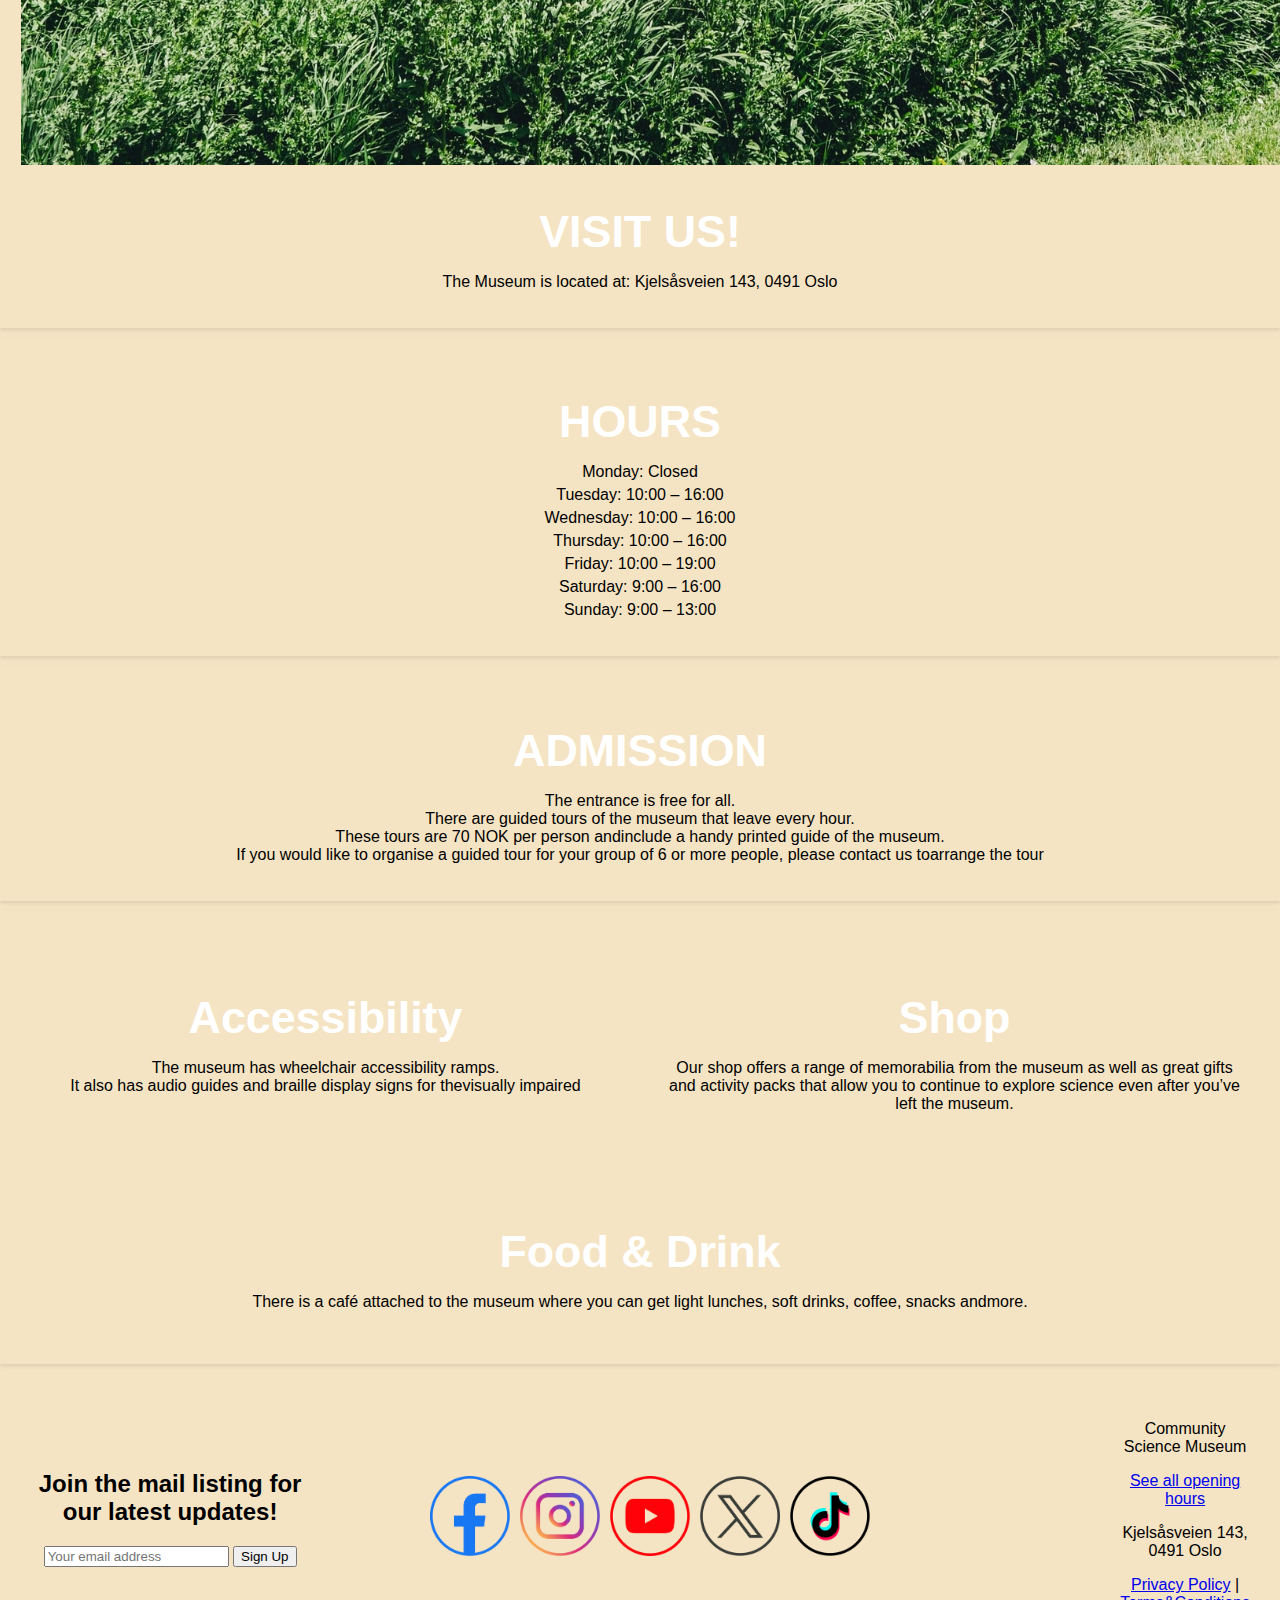
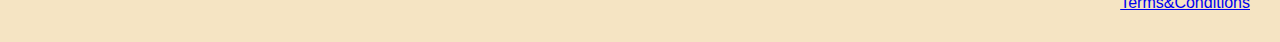
<file: opening-hours.html>
<!DOCTYPE html>
<html lang="en">
  <head>
    <meta charset="UTF-8" />
    <meta name="viewport" content="width=device-width, initial-scale=1.0" />
    <title>Community Science Museum - Opening Hours</title>
    <link rel="stylesheet" href="src/opening-hours.css">
    <link
      href="https://fonts.cdnfonts.com/css/adigiana-ultra"
      rel="stylesheet"
    />
  </head>
  <body>
    <header>
      <nav>
        <header class="header">
      <div class="logo">
        <img src="images/logo-min.png" alt="Community Science Museum logo" />
      </div>
      <nav class="nav-menu">
        <ul>
          <li><a href="index.html" class="home">HOME</a></li>
          <li><a href="explore.html" class="explore">EXPLORE</a></li>
          <li><a href="contribution.html" class="contributions">CONTRIBUTIONS</a></li>
          <li><a href="exhibitions.html" class="exhibitions">EXHIBITIONS</a></li>
          <li><a href="contact-us.html" class="contact-us">CONTACT US</a></li>
        </ul>
      </nav>
    </header>

    <main>
      <section class="visit-info">
        <div class="background-image">
          <img src="images/visitus-min.jpg" alt="Museum">
        </div>
        <div class="visit-content">
          <h2>VISIT US!</h2>
          <p>The Museum is located at: Kjelsåsveien 143, 0491 Oslo</p>
        </div>
      </section>

      <section class="hours">
          <h2>HOURS</h2>
          <ul>
                <li>Monday: Closed</li>
                <li>Tuesday: 10:00 – 16:00</li>
                <li>Wednesday: 10:00 – 16:00</li>
                <li>Thursday: 10:00 – 16:00</li>
                <li>Friday: 10:00 – 19:00</li>
                <li>Saturday: 9:00 – 16:00</li>
                <li>Sunday: 9:00 – 13:00</li>
            </ul>
      </section>

        <section class="admission">
          <h2>ADMISSION</h2>
          <p>
            The entrance is free for all.<br />
            There are guided tours of the museum that leave every hour. 
            <br />These
            tours are 70 NOK per person andinclude a handy printed guide of the
            museum.<br />If you would like to organise a guided tour for your
            group of 6 or more people, please contact us toarrange the tour
          </p>
        </section>

        <section class="amenities">
          <div class="accessibility">
          <h3>Accessibility</h3>
          <p>
            The museum has wheelchair accessibility ramps. 
            <br />It also has audio
            guides and braille display signs for thevisually impaired
          </p>
        </div>
        <div class="shop">
          <h3>Shop</h3>
          <p>
            Our shop offers a range of memorabilia from the museum as well as
            great gifts and activity packs that allow you to continue to explore
            science even after you’ve left the museum.
          </p>
        </div>
        <div class="food-drink">
          <h3>Food & Drink</h3>
          <p>
            There is a café attached to the museum where you can get light
            lunches, soft drinks, coffee, snacks andmore.
          </p>
        </div>
      </section>
    </main>

     <footer>
      <section class="newsletter">
        <h2>Join the mail listing for our latest updates!</h2>
        <form action="#">
          <input type="email" placeholder="Your email address" required />
          <button type="submit">Sign Up</button>
        </form>
      </section>
      <section class="footer-links">
        <div class="social-media">
          <a href="https://www.facebook.com/">
            <img src="images/facebook-min.png" alt="Facebook" />
          </a>
          <a href="https://www.instagram.com/">
            <img src="images/instagram-min.png" alt="Instagram" />
          </a>
          <a href="https://www.youtube.com/m">
            <img src="images/youtube-min.png" alt="Youtube" />
          </a>
          <a href="thttps://x.com/">
            <img src="images/twitter-min.png" alt="Twitter" />
          </a>
          <a href="https://www.tiktok.com/">
            <img src="images/tiktok-min.png" alt="Tiktok" />
          </a>
        </div>
        <div class="contact-info">
          <p>Community Science Museum</p>
          <a href="opening-hours.html">See all opening hours</a>
          <p>Kjelsåsveien 143, 0491 Oslo</p>
          <a href="privacy-policy.html">Privacy Policy</a> | <a href="terms-conditions.html">Terms&Conditions</a>
        </div>
      </section>
    </footer>
   </body>
</html>
</file>
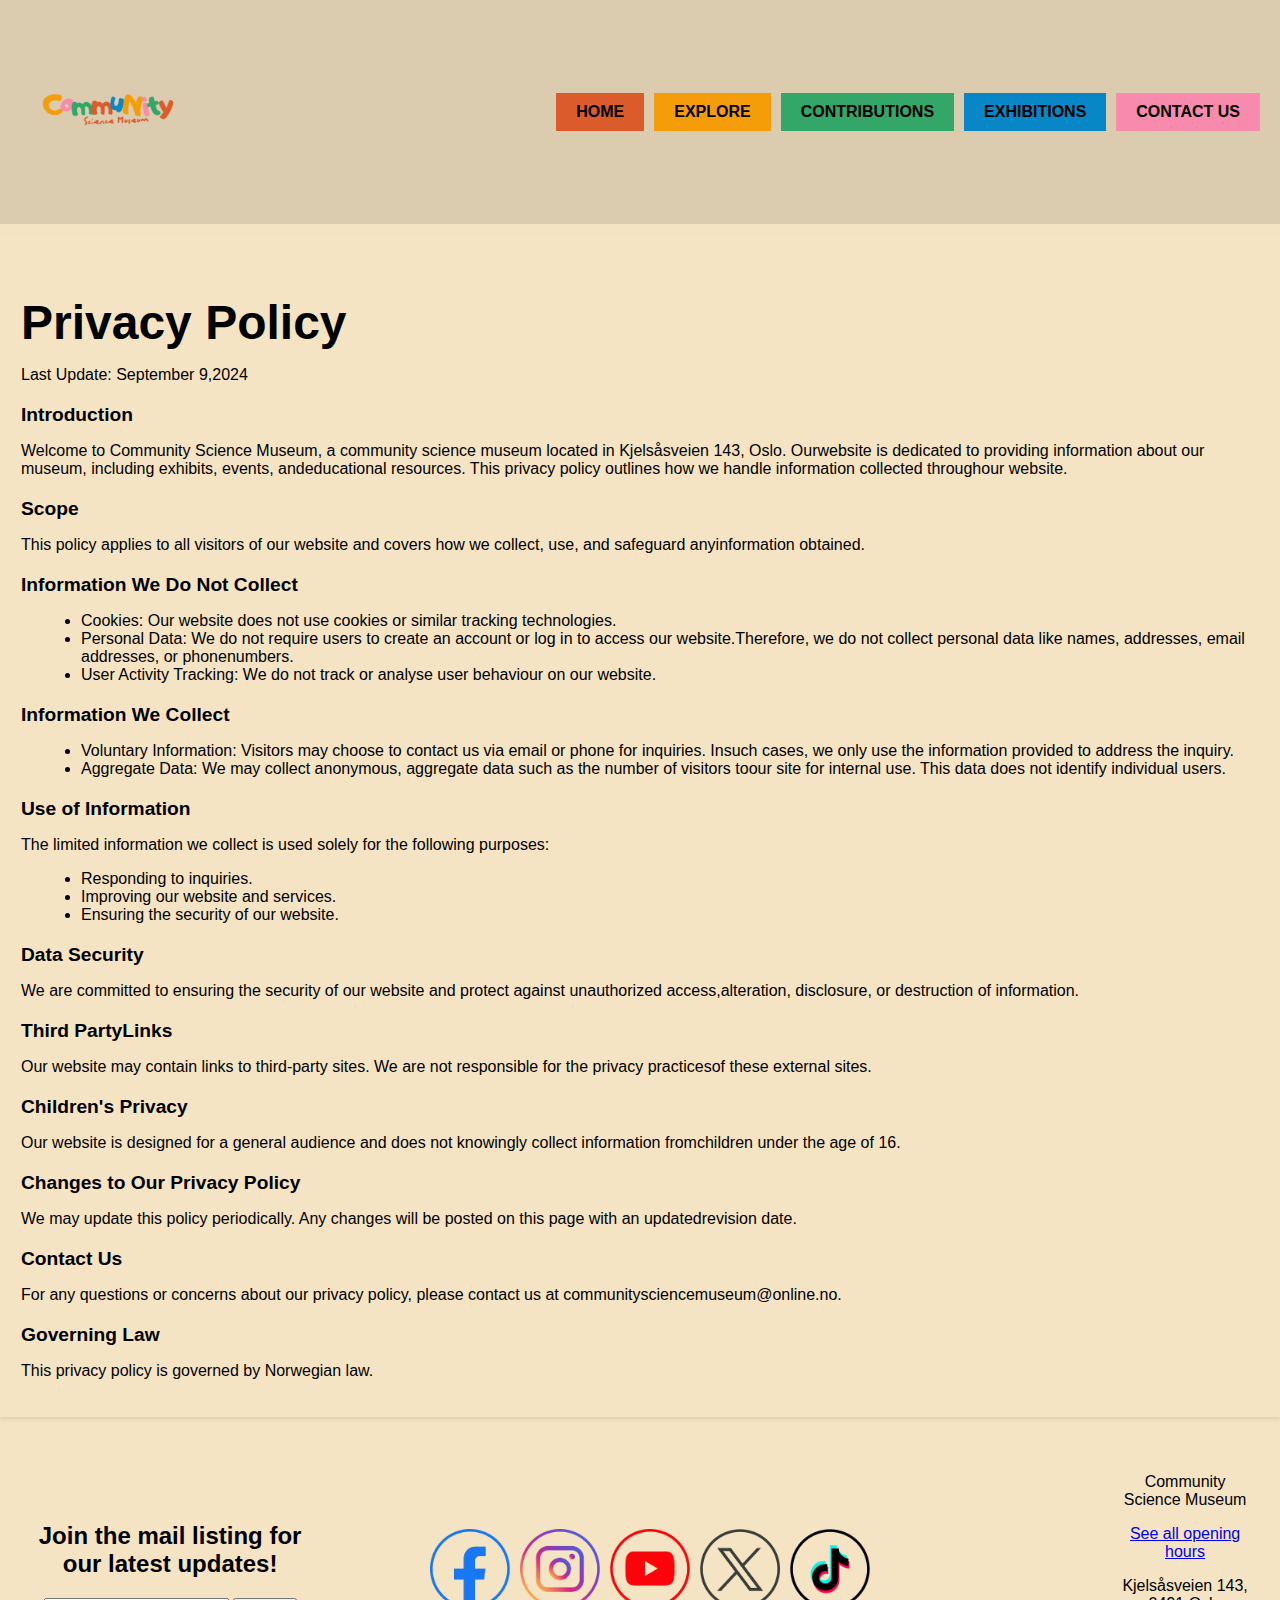
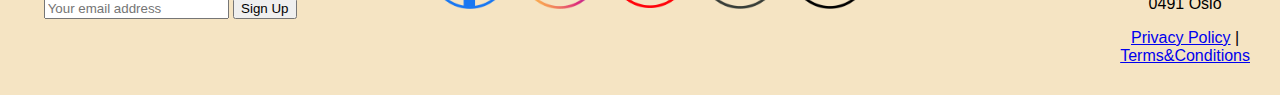
<file: privacy-policy.html>
<!DOCTYPE html>
<html lang="en">
  <head>
    <meta charset="UTF-8" />
    <meta name="viewport" content="width=device-width, initial-scale=1.0" />
    <title>Privacy Policy</title>
    <link rel="stylesheet" href="src/privacy-policy.css">
       <link
      href="https://fonts.cdnfonts.com/css/adigiana-ultra"
      rel="stylesheet"
    />
  </head>
  <body>
    <header>
      <nav>
        <header class="header">
      <div class="logo">
        <img src="images/logo-min.png" alt="Community Science Museum logo" />
      </div>
      <nav class="nav-menu">
        <ul>
          <li><a href="index.html" class="home">HOME</a></li>
          <li><a href="explore.html" class="explore">EXPLORE</a></li>
          <li><a href="contribution.html" class="contributions">CONTRIBUTIONS</a></li>
          <li><a href="exhibitions.html" class="exhibitions">EXHIBITIONS</a></li>
          <li><a href="contact-us.html" class="contact-us">CONTACT US</a></li>
        </ul>
      </nav>
    </header>

    <main>
      <section class="privacy-policy">
        <h2>Privacy Policy</h2>
        <p class="update-date">Last Update: September 9,2024</p>
        <article>
          <h3>Introduction</h3>
          <p>
            Welcome to Community Science Museum, a community science museum
            located in Kjelsåsveien 143, Oslo. Ourwebsite is dedicated to
            providing information about our museum, including exhibits, events,
            andeducational resources. This privacy policy outlines how we handle
            information collected throughour website.
          </p>

          <h3>Scope</h3>
          <p>
            This policy applies to all visitors of our website and covers how we
            collect, use, and safeguard anyinformation obtained.
          </p>

          <h3>Information We Do Not Collect</h3>
          <ul>
            <li>Cookies: Our website does not use cookies or similar tracking
            technologies.</li>
            <li>Personal Data: We do not require users to create an account or log
            in to access our website.Therefore, we do not collect personal data
            like names, addresses, email addresses, or phonenumbers.</li>
            <li>User
            Activity Tracking: We do not track or analyse user behaviour on our
            website.</li>
          </ul>
          <h3>Information We Collect</h3>
          <ul>
          <li>
           Voluntary Information: Visitors may choose to contact us via email
          or phone for inquiries. Insuch cases, we only use the information
          provided to address the inquiry.</li>
          <li> Aggregate Data: We may
          collect anonymous, aggregate data such as the number of visitors toour
          site for internal use. This data does not identify individual users.</li>
          </ul>
          <h3>Use of Information</h3>

          <p>
            The limited information we collect is used solely for the following
            purposes:</p>
            <ul>
              <li> Responding to inquiries.</li>
              <li> Improving our
            website and services.</li>
            <li>Ensuring the security of our website.</li>
            </ul>
          

          <h3>Data Security</h3>
          <p>
            We are committed to ensuring the security of our website and protect
            against unauthorized access,alteration, disclosure, or destruction
            of information.
          </p>
          <h3>Third PartyLinks</h3>
          <p>
            Our website may contain links to third-party sites. We are not
            responsible for the privacy practicesof these external sites.
          </p>
          <h3>Children's Privacy</h3>
          <p>
            Our website is designed for a general audience and does not
            knowingly collect information fromchildren under the age of 16.
          </p>
          <h3>Changes to Our Privacy Policy</h3>
          <p>
            We may update this policy periodically. Any changes will be posted
            on this page with an updatedrevision date.
          </p>
          <h3>Contact Us</h3>
          <p>
            For any questions or concerns about our privacy policy, please
            contact us at communitysciencemuseum@online.no.
          </p>
          <h3>Governing Law</h3>
          <p>This privacy policy is governed by Norwegian law.</p>
        </article>
      </section>
    </main>

    <footer>
      <section class="newsletter">
        <h2>Join the mail listing for our latest updates!</h2>
        <form action="#">
          <input type="email" placeholder="Your email address" required />
          <button type="submit">Sign Up</button>
        </form>
      </section>
      <section class="footer-links">
        <div class="social-media">
          <a href="https://www.facebook.com/">
            <img src="images/facebook-min.png" alt="Facebook" />
          </a>
          <a href="https://www.instagram.com/">
            <img src="images/instagram-min.png" alt="Instagram" />
          </a>
          <a href="https://www.youtube.com/m">
            <img src="images/youtube-min.png" alt="Youtube" />
          </a>
          <a href="thttps://x.com/">
            <img src="images/twitter-min.png" alt="Twitter" />
          </a>
          <a href="https://www.tiktok.com/">
            <img src="images/tiktok-min.png" alt="Tiktok" />
          </a>
        </div>
        <div class="contact-info">
          <p>Community Science Museum</p>
          <a href="opening-hours.html">See all opening hours</a>
          <p>Kjelsåsveien 143, 0491 Oslo</p>
          <a href="#">Privacy Policy</a> | <a href="terms-conditions.html">Terms&Conditions</a>
        </div>
      </section>
    </footer>
   </body>
</html>
</file>
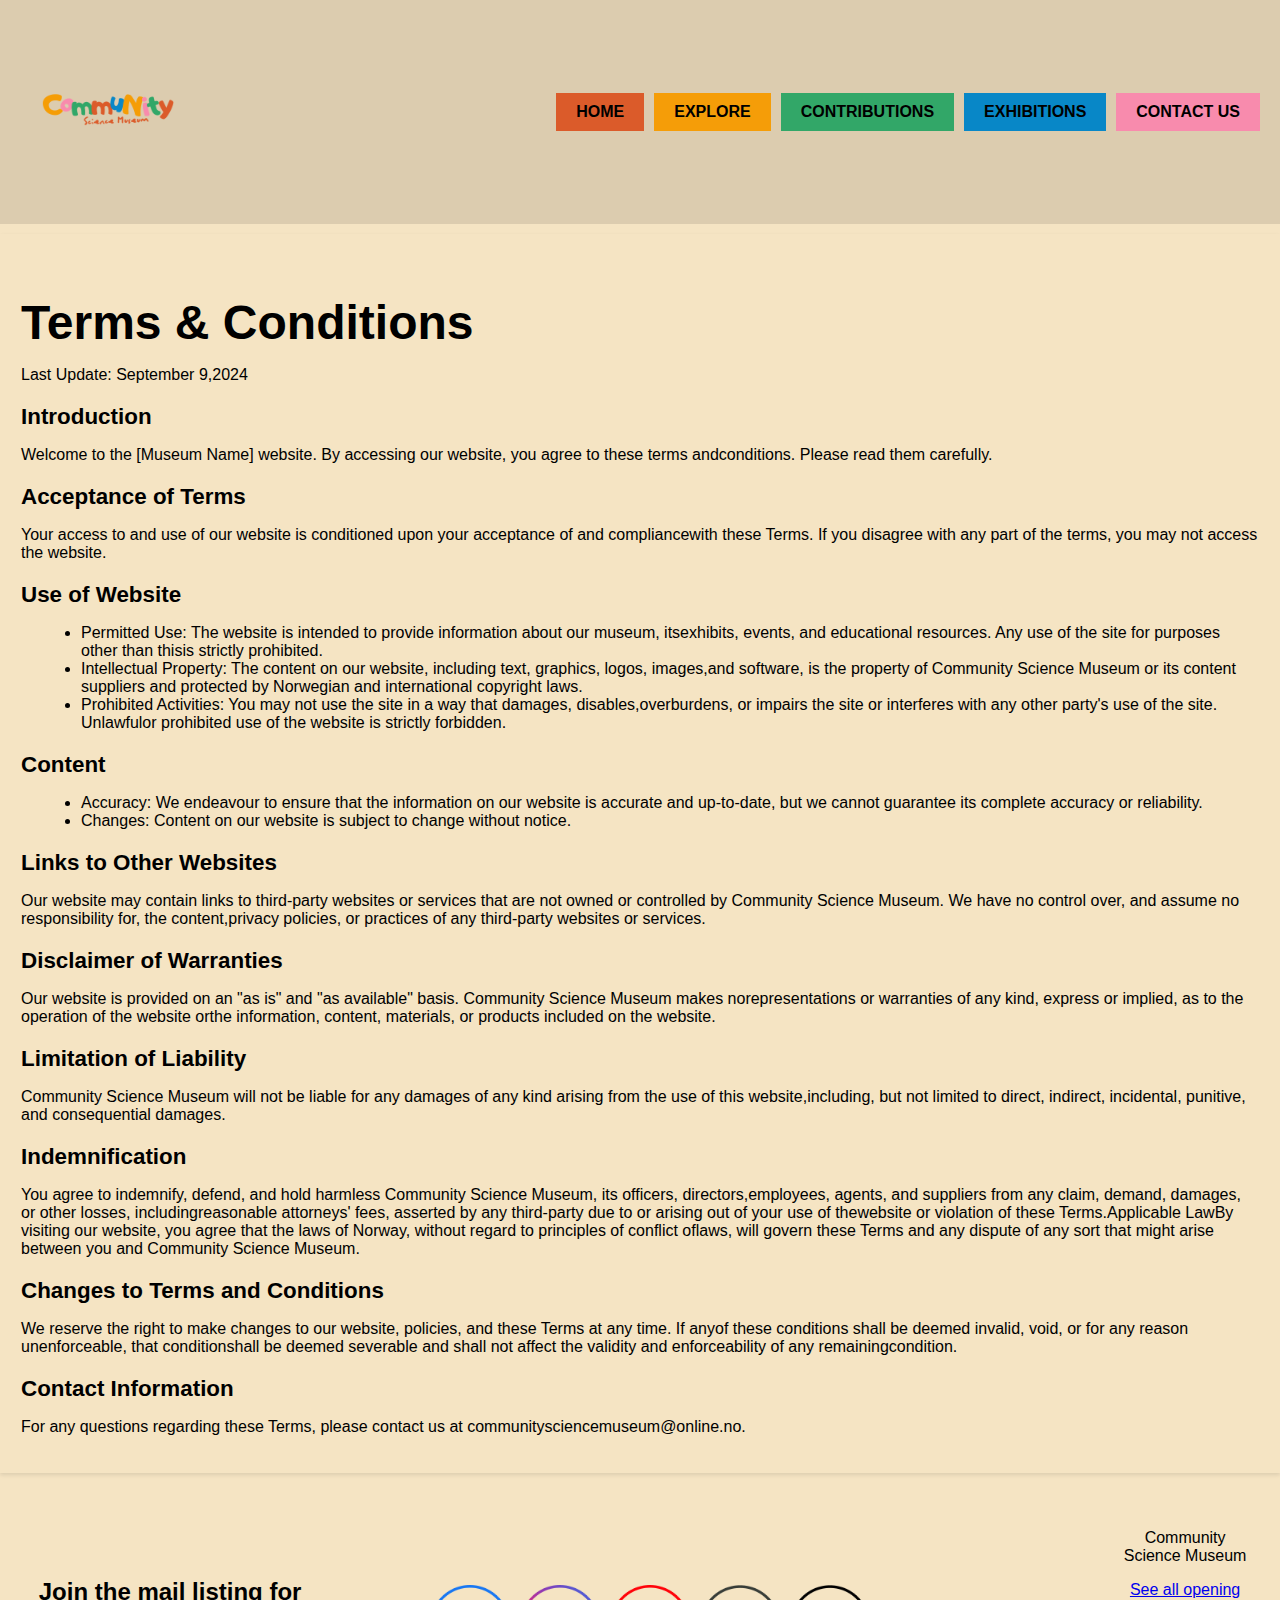
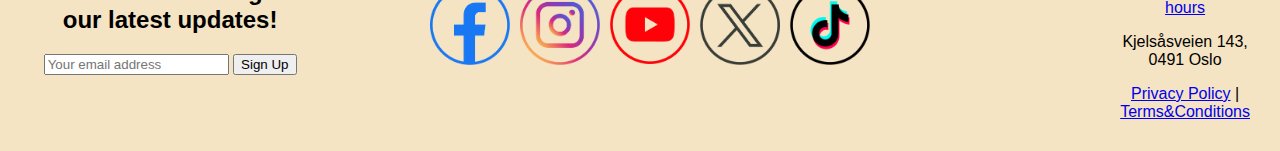
<file: terms-conditions.html>
<!DOCTYPE html>
<html lang="en">
  <head>
    <meta charset="UTF-8" />
    <meta name="viewport" content="width=device-width, initial-scale=1.0" />
    <title>Terms & Conditions</title>
    <link rel="stylesheet" href="src/terms-conditions.css" />
    <link
      href="https://fonts.cdnfonts.com/css/adigiana-ultra"
      rel="stylesheet"
    />
  </head>
  <body>
    <header class="header">
      <div class="logo">
        <img src="images/logo-min.png" alt="Community Science Museum logo" />
      </div>
      <nav class="nav-menu">
        <ul>
          <li><a href="index.html" class="home">HOME</a></li>
          <li><a href="explore.html" class="explore">EXPLORE</a></li>
          <li>
            <a href="contribution.html" class="contributions">CONTRIBUTIONS</a>
          </li>
          <li>
            <a href="exhibitions.html" class="exhibitions">EXHIBITIONS</a>
          </li>
          <li><a href="contact-us.html" class="contact-us">CONTACT US</a></li>
        </ul>
      </nav>
    </header>

    <main>
      <section class="terms">
        <h2>Terms & Conditions</h2>
        <p class="update-date">Last Update: September 9,2024</p>
        <article>
          <h3>Introduction</h3>
          <p>
            Welcome to the [Museum Name] website. By accessing our website, you
            agree to these terms andconditions. Please read them carefully.
          </p>
          <h3>Acceptance of Terms</h3>
          <p>
            Your access to and use of our website is conditioned upon your
            acceptance of and compliancewith these Terms. If you disagree with
            any part of the terms, you may not access the website.
          </p>
          <h3>Use of Website</h3>
          <ul>
            <li>
              Permitted Use: The website is intended to provide information
              about our museum, itsexhibits, events, and educational resources.
              Any use of the site for purposes other than thisis strictly
              prohibited.
            </li>
            <li>
              Intellectual Property: The content on our website, including text,
              graphics, logos, images,and software, is the property of Community
              Science Museum or its content suppliers and protected by Norwegian
              and international copyright laws.
            </li>
            <li>
              Prohibited Activities: You may not use the site in a way that
              damages, disables,overburdens, or impairs the site or interferes
              with any other party's use of the site. Unlawfulor prohibited use
              of the website is strictly forbidden.
            </li>
          </ul>
          <h3>Content</h3>
          <ul>
            <li>
              Accuracy: We endeavour to ensure that the information on our
              website is accurate and up-to-date, but we cannot guarantee its
              complete accuracy or reliability.
            </li>
            <li>
              Changes: Content on our website is subject to change without
              notice.
            </li>
          </ul>
          <h3>Links to Other Websites</h3>
          <p>
            Our website may contain links to third-party websites or services
            that are not owned or controlled by Community Science Museum. We
            have no control over, and assume no responsibility for, the
            content,privacy policies, or practices of any third-party websites
            or services.
          </p>
          <h3>Disclaimer of Warranties</h3>
          <p>
            Our website is provided on an "as is" and "as available" basis.
            Community Science Museum makes norepresentations or warranties of
            any kind, express or implied, as to the operation of the website
            orthe information, content, materials, or products included on the
            website.
          </p>
          <h3>Limitation of Liability</h3>
          <p>
            Community Science Museum will not be liable for any damages of any
            kind arising from the use of this website,including, but not limited
            to direct, indirect, incidental, punitive, and consequential
            damages.
          </p>
          <h3>Indemnification</h3>
          <p>
            You agree to indemnify, defend, and hold harmless Community Science
            Museum, its officers, directors,employees, agents, and suppliers
            from any claim, demand, damages, or other losses,
            includingreasonable attorneys' fees, asserted by any third-party due
            to or arising out of your use of thewebsite or violation of these
            Terms.Applicable LawBy visiting our website, you agree that the laws
            of Norway, without regard to principles of conflict oflaws, will
            govern these Terms and any dispute of any sort that might arise
            between you and Community Science Museum.
          </p>
          <h3>Changes to Terms and Conditions</h3>
          <p>
            We reserve the right to make changes to our website, policies, and
            these Terms at any time. If anyof these conditions shall be deemed
            invalid, void, or for any reason unenforceable, that conditionshall
            be deemed severable and shall not affect the validity and
            enforceability of any remainingcondition.
          </p>
          <h3>Contact Information</h3>
          <p>
            For any questions regarding these Terms, please contact us at
            communitysciencemuseum@online.no.
          </p>
        </article>
      </section>
    </main>

    <footer>
      <section class="newsletter">
        <h2>Join the mail listing for our latest updates!</h2>
        <form action="#">
          <input type="email" placeholder="Your email address" required />
          <button type="submit">Sign Up</button>
        </form>
      </section>
      <section class="footer-links">
        <div class="social-media">
          <a href="https://www.facebook.com/">
            <img src="images/facebook-min.png" alt="Facebook" />
          </a>
          <a href="https://www.instagram.com/">
            <img src="images/instagram-min.png" alt="Instagram" />
          </a>
          <a href="https://www.youtube.com/m">
            <img src="images/youtube-min.png" alt="Youtube" />
          </a>
          <a href="https://x.com/">
            <img src="images/twitter-min.png" alt="Twitter" />
          </a>
          <a href="https://www.tiktok.com/">
            <img src="images/tiktok-min.png" alt="Tiktok" />
          </a>
        </div>
        <div class="contact-info">
          <p>Community Science Museum</p>
          <a href="opening-hours.html">See all opening hours</a>
          <p>Kjelsåsveien 143, 0491 Oslo</p>
          <a href="privacy-policy.html">Privacy Policy</a> |
          <a href="#">Terms&Conditions</a>
        </div>
      </section>
    </footer>
  </body>
</html>
</file>
<file: src/styles.css>
/* General styles */
body {
  font-family: Arial, Helvetica, sans-serif, sans-serif;
  margin: 0;
  padding: 0;
}

.header {
  display: flex;
  justify-content: space-between;
  align-items: center;
  background-color: white;
  padding: 3px 0 0 0;
  margin: 5px;
  border-bottom: 0px solid #ddd;
}

.logo img {
  max-height: 200px;
}

.nav-menu ul {
  list-style: none;
  display: flex;
  margin: 0;
}

.nav-menu li {
  margin-right: 10px;
}

.nav-menu a {
  text-decoration: none;
  padding: 10px 20px;
  color: #000;
  font-weight: bold;
  display: block;
}

.banner img {
  width: 1510px;
  height: auto;
}

.home {
  background-color: #db5b2a;
}

.explore {
  background-color: #f59d08;
}

.contributions {
  background-color: #32a768;
}

.exhibitions {
  background-color: #0887c7;
}

.contact-us {
  background-color: #f88bad;
}

.nav-menu a:hover {
  opacity: 0.8;
}

.banner {
  width: 500px;
  display: block;
}
.hero {
  display: grid;
  align-items: center;
  grid-template-columns: 1fr;
  column-gap: 10px;
  text-align: center;
}

.hero-text h1 {
  font-size: 2.5em;
  margin-bottom: 10px;
  text-align: center;
}

.hero-text h2 {
  font-size: 1.2em;
  margin-bottom: 20px;
  text-align: center;
}

.btn-primary {
  background-color: #ffc107;
  color: white;
  padding: 10px 20px;
  text-decoration: none;
  border-radius: 5px;
  font-weight: bold;
}

.btn-primary:hover {
  background-color: #ffa000;
}

.about {
  padding: 50px 20px;
  text-align: center;
}

.content {
  display: grid;
  align-items: center;
  grid-template-columns: 1fr 1fr 1fr;
  column-gap: 10px;
  text-align: center;
}

.about .icon {
  width: 400px;
  margin-bottom: 0px;
  display: grid;
  align-items: center;
  grid-template-columns: auto;
  column-gap: 5px;
}

.about p {
  font-size: 1.1em;
  line-height: 1.6;
  max-width: 800px;
  margin: 0 auto;
}

.mailing-list {
  background-color: #f4f4f4;
  padding: 40px 20px;
  text-align: center;
}

.mailing-list h2 {
  margin-bottom: 20px;
}

.mailing-list form {
  display: inline-block;
  margin-bottom: 20px;
}

.mailing-list input[type="email"] {
  padding: 10px;
  width: 300px;
  border: 1px solid #ccc;
  border-radius: 5px;
  margin-right: 10px;
}

.mailing-list button {
  padding: 10px 20px;
  background-color: #ffc107;
  color: white;
  border: none;
  border-radius: 5px;
  cursor: pointer;
}

.mailing-list button:hover {
  background-color: #ffa000;
}

.social-media {
  display: flex;
  justify-content: center;
  gap: 10px;
  margin-top: 20px;
}

.social-media a img {
  width: 80px;
}

footer {
  display: grid;
  align-items: center;
  grid-template-columns: 1fr 1fr;
  column-gap: 100px;
  text-align: center;
  background-color: #f5e4c3;
  color: black;
  padding: 20px;
  text-align: center;
}

.footer-links {
  display: grid;
  align-items: center;
  grid-template-columns: 1fr 1fr;
  column-gap: 250px;
  text-align: center;
  background-color: #f5e4c3;
  color: black;
  padding: 10px;
}

footer .policy-links a {
  color: white;
  margin: 0 10px;
  text-decoration: none;
}

footer .policy-links a:hover {
  text-decoration: underline;
}
</file>
<file: src/contact-us.css>
/* General styles */
body {
  font-family: Arial, Helvetica, sans-serif, sans-serif;
  margin: 0;
  padding: 0;
  background-color: #f5e4c3;
}

.header {
  display: flex;
  justify-content: space-between;
  align-items: center;
  background: rgba(0, 0, 0, 0.1);
  padding: 10px 10px;
  border-bottom: Opx solid #f5e4c3;
}

.logo img {
  max-height: 200px;
}

.nav-menu ul {
  list-style: none;
  display: flex;
  margin: 0;
}

.nav-menu li {
  margin-right: 10px;
}

.nav-menu a {
  text-decoration: none;
  padding: 10px 20px;
  color: #000;
  font-weight: bold;
  display: block;
}

.home {
  background-color: #db5b2a;
}

.explore {
  background-color: #f59d08;
}

.contributions {
  background-color: #32a768;
}

.exhibitions {
  background-color: #0887c7;
}

.contact-us {
  background-color: #f88bad;
}

.nav-menu a:hover {
  opacity: 0.8;
}

.contact-form {
  background-color: #fff;
  padding: 20px;
  margin: 10px 0;
  border: 1px solid #ddd;
  box-shadow: 0 2px 4px rgba(0, 0, 0, 0.1);
}

.contact-form h2 {
  font-size: 3.5em;
  margin-bottom: 10px;
  text-align: center;
  font-family: "Adigiana Ultra", sans-serif;
}

.contact-form p {
  margin-bottom: 20px;
  font-size: 1.1em;
  text-align: center;
}

.contact-form form {
  display: flex;
  flex-direction: column;
}

.contact-form label {
  margin-bottom: 5px;
  font-weight: bold;
}

.contact-form input,
.contact-form textarea {
  padding: 10px;
  margin-bottom: 15px;
  border: 1px solid #ccc;
  border-radius: 4px;
  font-size: 1em;
}

.contact-form textarea {
  resize: vertical;
}

.contact-form button {
  padding: 10px 20px;
  background-color: #333;
  color: #fff;
  border: none;
  cursor: pointer;
  font-size: 1em;
}

.contact-form button:hover {
  background-color: #555;
}

.mailing-list {
  background-color: #f4f4f4;
  padding: 40px 20px;
  text-align: center;
}

.mailing-list h2 {
  margin-bottom: 20px;
}

.mailing-list form {
  display: inline-block;
  margin-bottom: 20px;
}

.mailing-list input[type="email"] {
  padding: 10px;
  width: 300px;
  border: 1px solid #ccc;
  border-radius: 5px;
  margin-right: 10px;
}

.mailing-list button {
  padding: 10px 20px;
  background-color: #ffc107;
  color: white;
  border: none;
  border-radius: 5px;
  cursor: pointer;
}

.mailing-list button:hover {
  background-color: #ffa000;
}

.social-media {
  display: flex;
  justify-content: center;
  gap: 10px;
  margin-top: 20px;
}

.social-media a img {
  width: 80px;
}

footer {
  display: grid;
  align-items: center;
  grid-template-columns: 1fr 1fr;
  column-gap: 100px;
  text-align: center;
  background-color: #f5e4c3;
  color: black;
  padding: 20px;
  text-align: center;
}

.footer-links {
  display: grid;
  align-items: center;
  grid-template-columns: 1fr 1fr;
  column-gap: 250px;
  text-align: center;
  background-color: #f5e4c3;
  color: black;
  padding: 10px;
}

footer .policy-links a {
  color: white;
  margin: 0 10px;
  text-decoration: none;
}

footer .policy-links a:hover {
  text-decoration: underline;
}
</file>
<file: src/contribution.css>
/* General styles */
body {
  font-family: Arial, Helvetica, sans-serif, sans-serif;
  margin: 0;
  padding: 0;
  background-color: #5fa25a;
}

.header {
  display: flex;
  justify-content: space-between;
  align-items: center;
  background: rgba(0, 0, 0, 0.1);
  padding: 10px 10px;
  border-bottom: Opx solid #f59d08;
}

.logo img {
  max-height: 200px;
}

.nav-menu ul {
  list-style: none;
  display: flex;
  margin: 0;
}

.nav-menu li {
  margin-right: 10px;
}

.nav-menu a {
  text-decoration: none;
  padding: 10px 20px;
  color: #000;
  font-weight: bold;
  display: block;
}

.home {
  background-color: #db5b2a;
}

.explore {
  background-color: #f59d08;
}

.contributions {
  background-color: #32a768;
}

.exhibitions {
  background-color: #0887c7;
}

.contact-us {
  background-color: #f88bad;
}

.nav-menu a:hover {
  opacity: 0.8;
}
.section-container {
  display: flex;
  flex-wrap: wrap;
  justify-content: space-between;
}

.intro {
  text-align: center;
}

.banner img {
  width: 1510px;
  height: auto;
}
.content {
  background-color: #5fa25a;
  padding: 5px;
  margin: 5px;
  border: 1px solid #5fa25a;
  flex: 1 1 calc(30% - 40px);
  box-shadow: 0 2px 4px rgba(0, 0, 0, 0.1);
  text-align: center;
}

.content h2 {
  color: white;
  font-size: 2em;
  margin-bottom: 10px;
  text-align: center;
  font-family: "Adigiana Ultra", sans-serif;
}
.mailing-list {
  background-color: #f4f4f4;
  padding: 40px 20px;
  text-align: center;
}

.mailing-list h2 {
  margin-bottom: 20px;
}

.mailing-list form {
  display: inline-block;
  margin-bottom: 20px;
}

.mailing-list input[type="email"] {
  padding: 10px;
  width: 300px;
  border: 1px solid #ccc;
  border-radius: 5px;
  margin-right: 10px;
}

.mailing-list button {
  padding: 10px 20px;
  background-color: #ffc107;
  color: white;
  border: none;
  border-radius: 5px;
  cursor: pointer;
}

.mailing-list button:hover {
  background-color: #ffa000;
}

.social-media {
  display: flex;
  justify-content: center;
  gap: 10px;
  margin-top: 20px;
}

.social-media a img {
  width: 80px;
}

footer {
  display: grid;
  align-items: center;
  grid-template-columns: 1fr 1fr;
  column-gap: 100px;
  text-align: center;
  background-color: #f5e4c3;
  color: black;
  padding: 20px;
  text-align: center;
}

.footer-links {
  display: grid;
  align-items: center;
  grid-template-columns: 1fr 1fr;
  column-gap: 250px;
  text-align: center;
  background-color: #f5e4c3;
  color: black;
  padding: 10px;
}

footer .policy-links a {
  color: white;
  margin: 0 10px;
  text-decoration: none;
}

footer .policy-links a:hover {
  text-decoration: underline;
}
</file>
<file: src/exhibitions.css>
/* General styles */
body {
  font-family: Arial, Helvetica, sans-serif, sans-serif;
  margin: 0;
  padding: 0;
  background-color: #4b88a9;
}

.header {
  display: flex;
  justify-content: space-between;
  align-items: center;
  background: rgba(0, 0, 0, 0.1);
  padding: 10px 10px;
  border-bottom: Opx solid #f59d08;
}

.logo img {
  max-height: 200px;
}

.nav-menu ul {
  list-style: none;
  display: flex;
  margin: 0;
}

.nav-menu li {
  margin-right: 10px;
}

.nav-menu a {
  text-decoration: none;
  padding: 10px 20px;
  color: #000;
  font-weight: bold;
  display: block;
}

.home {
  background-color: #db5b2a;
}

.explore {
  background-color: #f59d08;
}

.contributions {
  background-color: #32a768;
}

.exhibitions {
  background-color: #0887c7;
}

.contact-us {
  background-color: #f88bad;
}

.nav-menu a:hover {
  opacity: 0.8;
}

.exhibition {
  background-color: #4b88a9;
  padding: 20px;
  margin: 10px 0;
  border: 1px solid #4b88a9;
  display: flex;
  flex-wrap: wrap;
  justify-content: space-between;
}

.exhibition h2 {
  color: white;
  font-size: 2.6em;
  margin-bottom: 10px;
  transform: rotate(-90deg);
  font-family: "Adigiana Ultra", sans-serif;
}

.exhibition p {
  text-align: center;
}

.exhibition img {
  width: 1480px;
  height: auto;
}

.special-events {
  background-color: #4b88a9;
  padding: 20px;
  margin: 20px 0;
  border: 1px solid #4b88a9;
  text-align: center;
}

.special-events h2 {
  font-family: "Adigiana Ultra", sans-serif;
  font-size: 4em;
}

.special-events h3 {
  font-size: 2em;
  margin-bottom: 10px;
  color: white;
  font-family: "Adigiana Ultra", sans-serif;
}

.event-item {
  margin-bottom: 20px;
}

.event h3 {
  font-size: 1.4em;
  margin-bottom: 5px;
}

.events-container {
  display: grid;
  align-items: center;
  grid-template-columns: 1fr 1fr 1fr;
  column-gap: 25px;
}

.mailing-list {
  background-color: #f4f4f4;
  padding: 40px 20px;
  text-align: center;
}

.mailing-list h2 {
  margin-bottom: 20px;
}

.mailing-list form {
  display: inline-block;
  margin-bottom: 20px;
}

.mailing-list input[type="email"] {
  padding: 10px;
  width: 300px;
  border: 1px solid #ccc;
  border-radius: 5px;
  margin-right: 10px;
}

.mailing-list button {
  padding: 10px 20px;
  background-color: #ffc107;
  color: white;
  border: none;
  border-radius: 5px;
  cursor: pointer;
}

.mailing-list button:hover {
  background-color: #ffa000;
}

.social-media {
  display: flex;
  justify-content: center;
  gap: 10px;
  margin-top: 20px;
}

.social-media a img {
  width: 80px;
}

footer {
  display: grid;
  align-items: center;
  grid-template-columns: 1fr 1fr;
  column-gap: 100px;
  text-align: center;
  background-color: #f5e4c3;
  color: black;
  padding: 20px;
  text-align: center;
}

.footer-links {
  display: grid;
  align-items: center;
  grid-template-columns: 1fr 1fr;
  column-gap: 250px;
  text-align: center;
  background-color: #f5e4c3;
  color: black;
  padding: 10px;
}

footer .policy-links a {
  color: white;
  margin: 0 10px;
  text-decoration: none;
}

footer .policy-links a:hover {
  text-decoration: underline;
}
</file>
<file: src/explore.css>
/* General styles */
body {
  font-family: Arial, Helvetica, sans-serif, sans-serif;
  margin: 0;
  padding: 0;
  background-color: #f59d08;
}

.header {
  display: flex;
  justify-content: space-between;
  align-items: center;
  background: rgba(0, 0, 0, 0.1);
  padding: 10px 10px;
  border-bottom: Opx solid #f59d08;
}

.logo img {
  max-height: 200px;
}

.nav-menu ul {
  list-style: none;
  display: flex;
  margin: 0;
}

.nav-menu li {
  margin-right: 10px;
}

.nav-menu a {
  text-decoration: none;
  padding: 10px 20px;
  color: #000;
  font-weight: bold;
  display: block;
}

.home {
  background-color: #db5b2a;
}

.explore {
  background-color: #f59d08;
}

.contributions {
  background-color: #32a768;
}

.exhibitions {
  background-color: #0887c7;
}

.contact-us {
  background-color: #f88bad;
}

.nav-menu a:hover {
  opacity: 0.8;
}

.explore-section {
  display: flex;
  flex-wrap: wrap;
  justify-content: space-between;
  margin: 20px 0;
}

.explore-card {
  background-color: #f59d08;
  padding: 5px;
  margin: 5px;
  border: 1px solid #f59d08;
  flex: 1 1 calc(30% - 40px);
  box-shadow: 0 2px 4px rgba(0, 0, 0, 0.1);
  text-align: center;
  width: 100%;
  height: 75%;
}

.explore-card img {
  width: 1000px;
  height: auto;
}
.explore-card h2 {
  color: white;
  font-size: 3em;
  margin-bottom: 10px;
  text-align: center;
  font-family: "Adigiana Ultra", sans-serif;
}
.mailing-list {
  background-color: #f4f4f4;
  padding: 40px 20px;
  text-align: center;
}

.mailing-list h2 {
  margin-bottom: 20px;
}

.mailing-list form {
  display: inline-block;
  margin-bottom: 20px;
}

.mailing-list input[type="email"] {
  padding: 10px;
  width: 300px;
  border: 1px solid #ccc;
  border-radius: 5px;
  margin-right: 10px;
}

.mailing-list button {
  padding: 10px 20px;
  background-color: #ffc107;
  color: white;
  border: none;
  border-radius: 5px;
  cursor: pointer;
}

.mailing-list button:hover {
  background-color: #ffa000;
}

.social-media {
  display: flex;
  justify-content: center;
  gap: 10px;
  margin-top: 20px;
}

.social-media a img {
  width: 80px;
}

footer {
  display: grid;
  align-items: center;
  grid-template-columns: 1fr 1fr;
  column-gap: 100px;
  text-align: center;
  background-color: #f5e4c3;
  color: black;
  padding: 20px;
  text-align: center;
}

.footer-links {
  display: grid;
  align-items: center;
  grid-template-columns: 1fr 1fr;
  column-gap: 250px;
  text-align: center;
  background-color: #f5e4c3;
  color: black;
  padding: 10px;
}

footer .policy-links a {
  color: white;
  margin: 0 10px;
  text-decoration: none;
}

footer .policy-links a:hover {
  text-decoration: underline;
}
</file>
<file: src/opening-hours.css>
/* General styles */
body {
  font-family: Arial, Helvetica, sans-serif, sans-serif;
  margin: 0;
  padding: 0;
  background-color: #f5e4c3;
}

.header {
  display: flex;
  justify-content: space-between;
  align-items: center;
  background: rgba(0, 0, 0, 0.1);
  padding: 10px 10px;
  border-bottom: Opx solid #f5e4c3;
}

.logo img {
  max-height: 200px;
}

.nav-menu ul {
  list-style: none;
  display: flex;
  margin: 0;
}

.nav-menu li {
  margin-right: 10px;
}

.nav-menu a {
  text-decoration: none;
  padding: 10px 20px;
  color: #000;
  font-weight: bold;
  display: block;
}

.home {
  background-color: #db5b2a;
}

.explore {
  background-color: #f59d08;
}

.contributions {
  background-color: #32a768;
}

.exhibitions {
  background-color: #0887c7;
}

.contact-us {
  background-color: #f88bad;
}

.nav-menu a:hover {
  opacity: 0.8;
}

.background-image img {
  width: 1510px;
  height: auto;
}

.visit-info,
.admission,
.hours,
.amenities {
  background-color: #f5e4c3;
  padding: 20px;
  margin: 10px 0;
  border: 1px solid #f5e4c3;
  box-shadow: 0 2px 4px rgba(0, 0, 0, 0.1);
  text-align: center;
}

.visit-info h2,
.admission h2,
.hours h2,
.amenities h3 {
  color: #333;
  font-size: 2.8em;
  margin-bottom: 10px;
  font-family: "Adigiana Ultra", sans-serif;
  color: white;
}

address {
  font-style: normal;
  line-height: 1.8;
}

.hours ul {
  list-style-type: none;
  padding-left: 0;
}

.hours ul li {
  margin-bottom: 5px;
}

.amenities {
  display: flex;
  flex-wrap: wrap;
  gap: 20px;
}

.amenities > div {
  flex: 1 1 calc(33.333% - 20px);
  background-color: #f5e4c3;
  padding: 15px;
  border: 1px solid #f5e4c3;
}

.mailing-list {
  background-color: #f4f4f4;
  padding: 40px 20px;
  text-align: center;
}

.mailing-list h2 {
  margin-bottom: 20px;
}

.mailing-list form {
  display: inline-block;
  margin-bottom: 20px;
}

.mailing-list input[type="email"] {
  padding: 10px;
  width: 300px;
  border: 1px solid #ccc;
  border-radius: 5px;
  margin-right: 10px;
}

.mailing-list button {
  padding: 10px 20px;
  background-color: #ffc107;
  color: white;
  border: none;
  border-radius: 5px;
  cursor: pointer;
}

.mailing-list button:hover {
  background-color: #ffa000;
}

.social-media {
  display: flex;
  justify-content: center;
  gap: 10px;
  margin-top: 20px;
}

.social-media a img {
  width: 80px;
}

footer {
  display: grid;
  align-items: center;
  grid-template-columns: 1fr 1fr;
  column-gap: 100px;
  text-align: center;
  background-color: #f5e4c3;
  color: black;
  padding: 20px;
  text-align: center;
}

.footer-links {
  display: grid;
  align-items: center;
  grid-template-columns: 1fr 1fr;
  column-gap: 250px;
  text-align: center;
  background-color: #f5e4c3;
  color: black;
  padding: 10px;
}

footer .policy-links a {
  color: white;
  margin: 0 10px;
  text-decoration: none;
}

footer .policy-links a:hover {
  text-decoration: underline;
}
</file>
<file: src/privacy-policy.css>
/* General styles */
body {
  font-family: Arial, Helvetica, sans-serif, sans-serif;
  margin: 0;
  padding: 0;
  background-color: #f5e4c3;
}

.header {
  display: flex;
  justify-content: space-between;
  align-items: center;
  background: rgba(0, 0, 0, 0.1);
  padding: 10px 10px;
  border-bottom: Opx solid #f5e4c3;
}

.logo img {
  max-height: 200px;
}

.nav-menu ul {
  list-style: none;
  display: flex;
  margin: 0;
}

.nav-menu li {
  margin-right: 10px;
}

.nav-menu a {
  text-decoration: none;
  padding: 10px 20px;
  color: #000;
  font-weight: bold;
  display: block;
}

.home {
  background-color: #db5b2a;
}

.explore {
  background-color: #f59d08;
}

.contributions {
  background-color: #32a768;
}

.exhibitions {
  background-color: #0887c7;
}

.contact-us {
  background-color: #f88bad;
}

.nav-menu a:hover {
  opacity: 0.8;
}

.privacy-policy {
  background-color: #f5e4c3;
  padding: 20px;
  margin: 10px 0;
  border: 1px solid #f5e4c3;
  box-shadow: 0 2px 4px rgba(0, 0, 0, 0.1);
}

.privacy-policy h2 {
  font-size: 3em;
  margin-bottom: 10px;
  font-family: "Adigiana Ultra", sans-serif;
}

.privacy-policy h3 {
  font-size: 1.2em;
  margin-top: 20px;
  margin-bottom: 10px;
}

.privacy-policy ul {
  margin-left: 20px;
  list-style-type: disc;
}
.mailing-list {
  background-color: #f4f4f4;
  padding: 40px 20px;
  text-align: center;
}

.mailing-list h2 {
  margin-bottom: 20px;
}

.mailing-list form {
  display: inline-block;
  margin-bottom: 20px;
}

.mailing-list input[type="email"] {
  padding: 10px;
  width: 300px;
  border: 1px solid #ccc;
  border-radius: 5px;
  margin-right: 10px;
}

.mailing-list button {
  padding: 10px 20px;
  background-color: #ffc107;
  color: white;
  border: none;
  border-radius: 5px;
  cursor: pointer;
}

.mailing-list button:hover {
  background-color: #ffa000;
}

.social-media {
  display: flex;
  justify-content: center;
  gap: 10px;
  margin-top: 20px;
}

.social-media a img {
  width: 80px;
}

footer {
  display: grid;
  align-items: center;
  grid-template-columns: 1fr 1fr;
  column-gap: 100px;
  text-align: center;
  background-color: #f5e4c3;
  color: black;
  padding: 20px;
  text-align: center;
}

.footer-links {
  display: grid;
  align-items: center;
  grid-template-columns: 1fr 1fr;
  column-gap: 250px;
  text-align: center;
  background-color: #f5e4c3;
  color: black;
  padding: 10px;
}

footer .policy-links a {
  color: white;
  margin: 0 10px;
  text-decoration: none;
}

footer .policy-links a:hover {
  text-decoration: underline;
}
</file>
<file: src/terms-conditions.css>
/* General styles */
body {
  font-family: Arial, Helvetica, sans-serif, sans-serif;
  margin: 0;
  padding: 0;
  background-color: #f5e4c3;
}

.header {
  display: flex;
  justify-content: space-between;
  align-items: center;
  background: rgba(0, 0, 0, 0.1);
  padding: 10px 10px;
  border-bottom: Opx solid #f59d08;
}

.logo img {
  max-height: 200px;
}

.nav-menu ul {
  list-style: none;
  display: flex;
  margin: 0;
}

.nav-menu li {
  margin-right: 10px;
}

.nav-menu a {
  text-decoration: none;
  padding: 10px 20px;
  color: #000;
  font-weight: bold;
  display: block;
}

.home {
  background-color: #db5b2a;
}

.explore {
  background-color: #f59d08;
}

.contributions {
  background-color: #32a768;
}

.exhibitions {
  background-color: #0887c7;
}

.contact-us {
  background-color: #f88bad;
}

.nav-menu a:hover {
  opacity: 0.8;
}

.terms {
  background-color: #f5e4c3;
  padding: 20px;
  margin: 10px 0;
  border: 1px solid #f5e4c3;
  box-shadow: 0 2px 4px rgba(0, 0, 0, 0.1);
}

.terms h2 {
  font-size: 3em;
  margin-bottom: 10px;
  font-family: "Adigiana Ultra", sans-serif;
}

.terms h3 {
  font-size: 1.4em;
  margin-top: 20px;
  margin-bottom: 10px;
}

.terms ul {
  margin-left: 20px;
  list-style-type: disc;
}
.mailing-list {
  background-color: #f4f4f4;
  padding: 40px 20px;
  text-align: center;
}

.mailing-list h2 {
  margin-bottom: 20px;
}

.mailing-list form {
  display: inline-block;
  margin-bottom: 20px;
}

.mailing-list input[type="email"] {
  padding: 10px;
  width: 300px;
  border: 1px solid #ccc;
  border-radius: 5px;
  margin-right: 10px;
}

.mailing-list button {
  padding: 10px 20px;
  background-color: #ffc107;
  color: white;
  border: none;
  border-radius: 5px;
  cursor: pointer;
}

.mailing-list button:hover {
  background-color: #ffa000;
}

.social-media {
  display: flex;
  justify-content: center;
  gap: 10px;
  margin-top: 20px;
}

.social-media a img {
  width: 80px;
}

footer {
  display: grid;
  align-items: center;
  grid-template-columns: 1fr 1fr;
  column-gap: 100px;
  text-align: center;
  background-color: #f5e4c3;
  color: black;
  padding: 20px;
  text-align: center;
}

.footer-links {
  display: grid;
  align-items: center;
  grid-template-columns: 1fr 1fr;
  column-gap: 250px;
  text-align: center;
  background-color: #f5e4c3;
  color: black;
  padding: 10px;
}

footer .policy-links a {
  color: white;
  margin: 0 10px;
  text-decoration: none;
}

footer .policy-links a:hover {
  text-decoration: underline;
}
</file>
